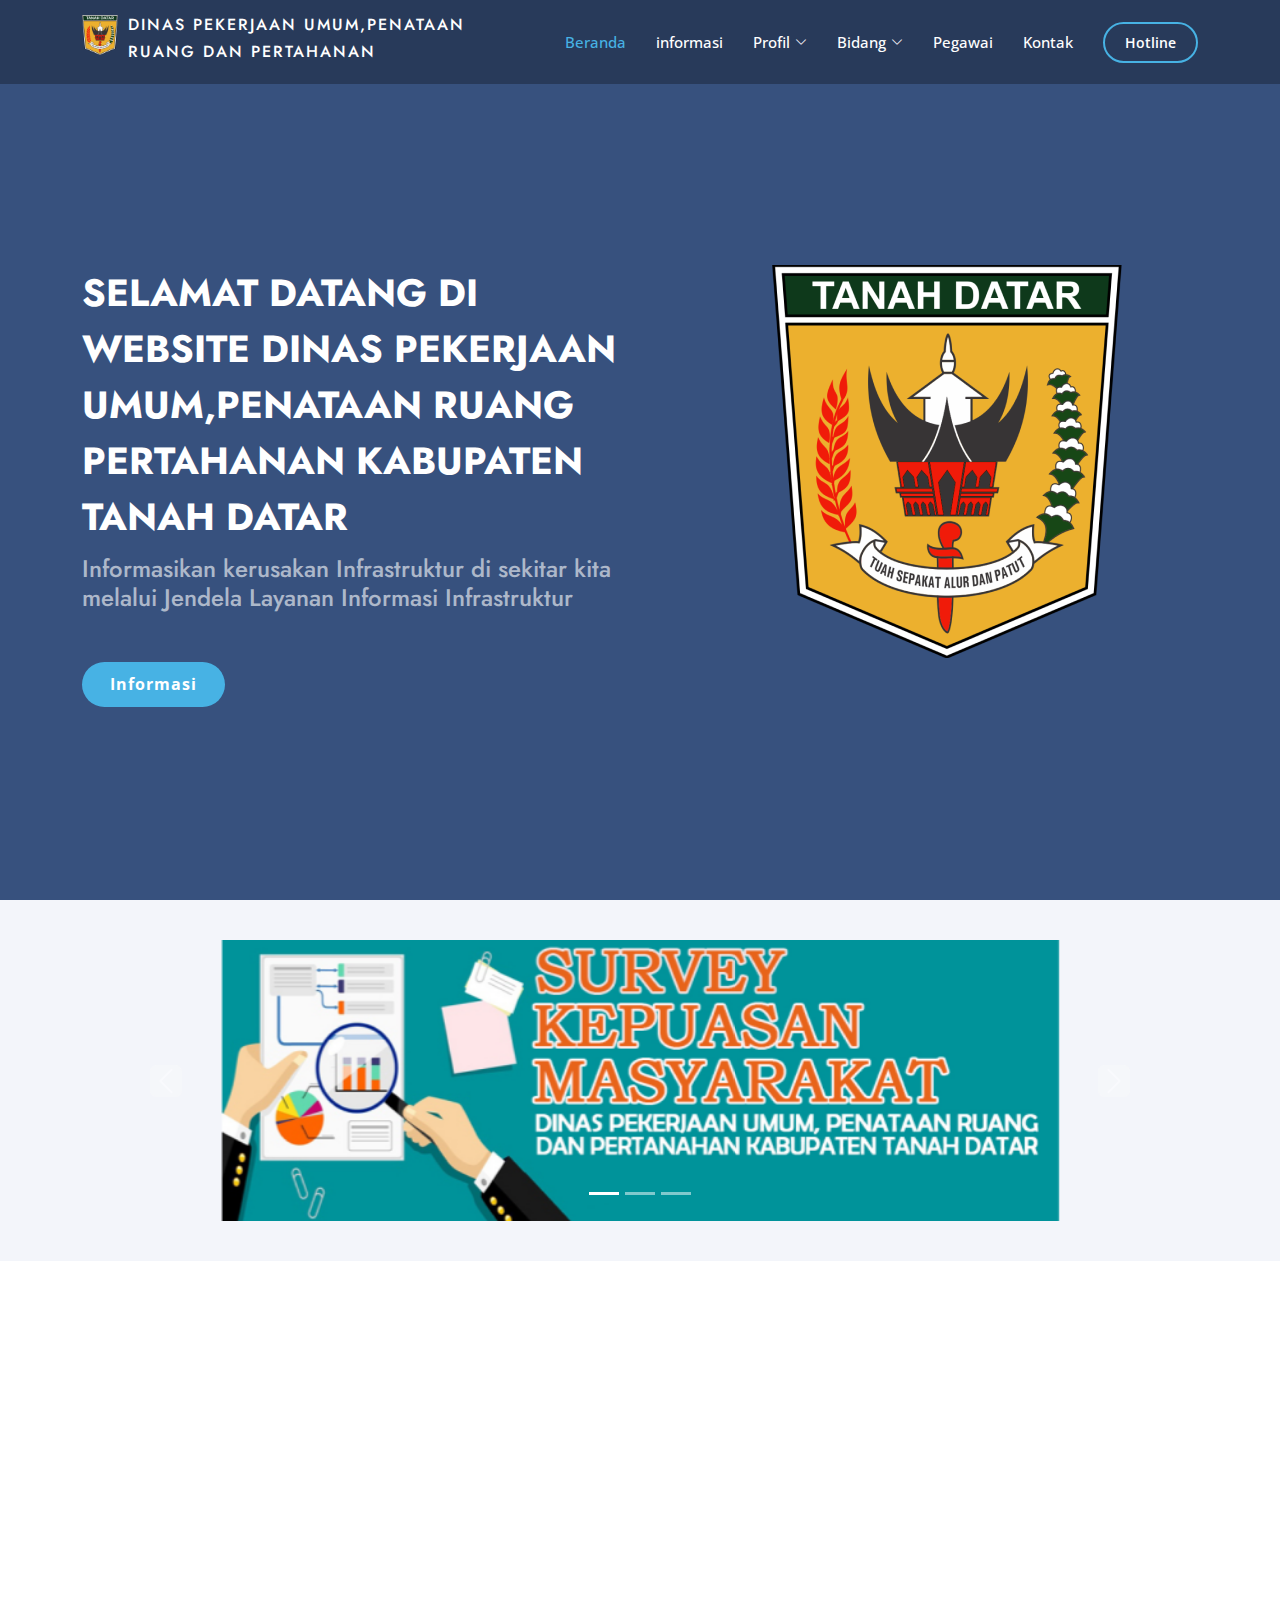
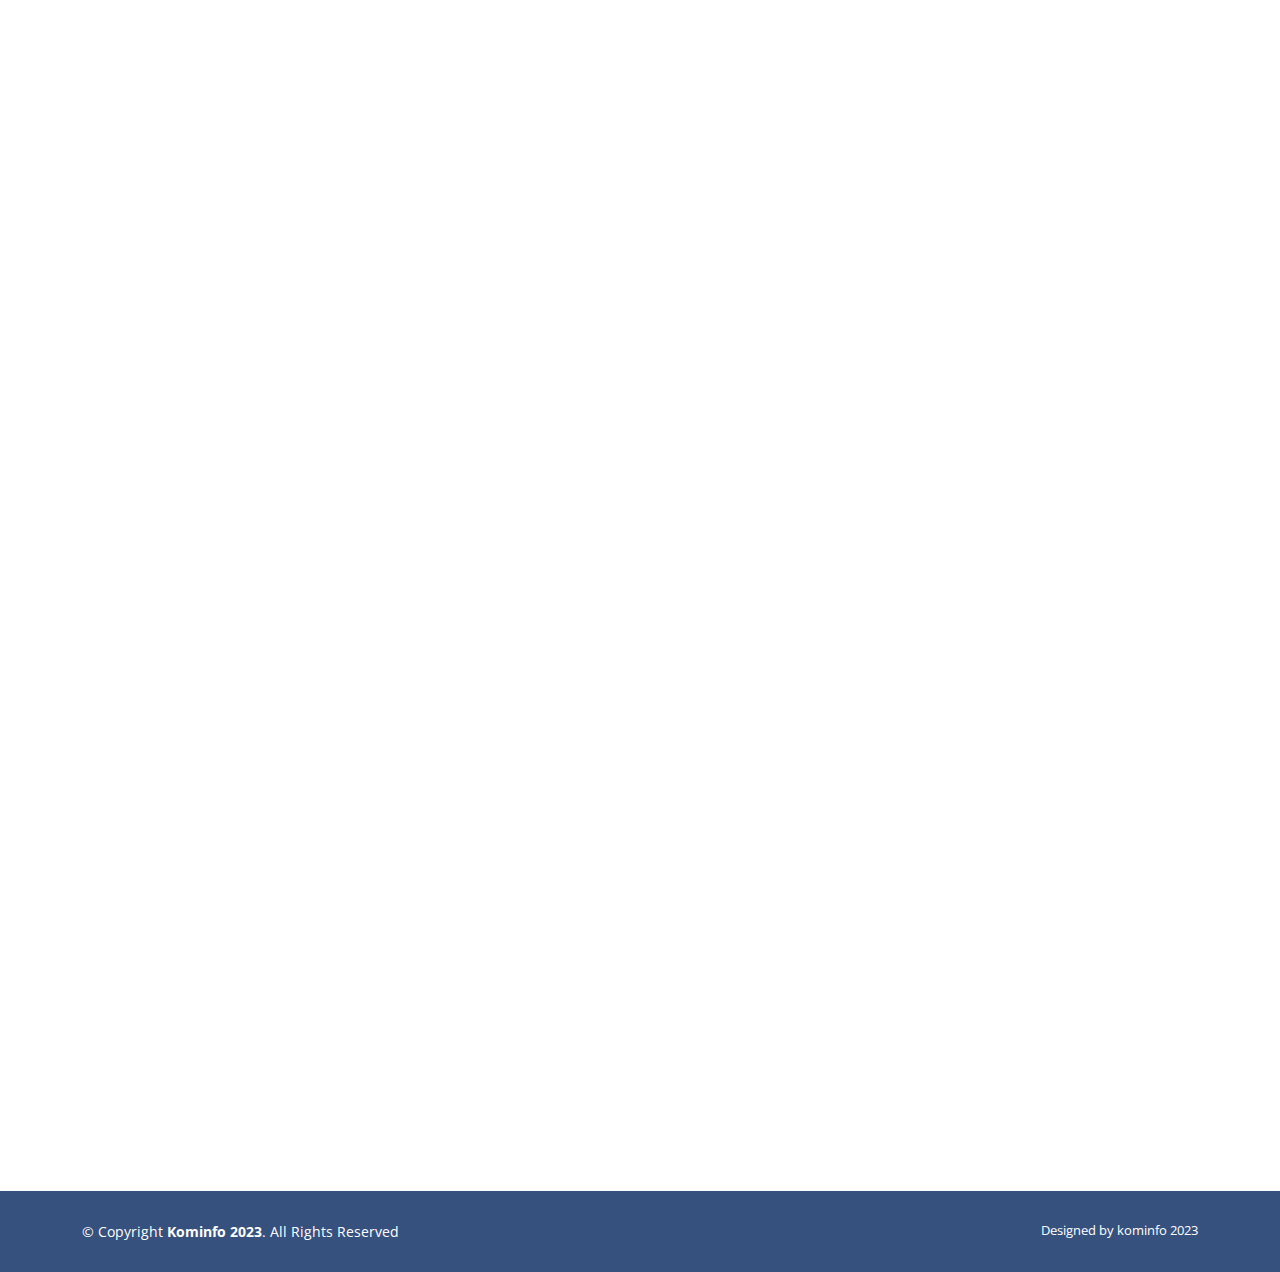
<file: index.html>
<!DOCTYPE html>
<html lang="en">

<head>
  <meta charset="utf-8">
  <meta content="width=device-width, initial-scale=1.0" name="viewport">

  <title>Home | Dinas Pekerjaan Umum, Penataan Ruang dan Pertahanan Kabupaten Tanah Datar</title>
  <meta content="" name="description">
  <meta content="" name="keywords">

  <!-- Favicons -->
  <link href="assets/img/logo.png" rel="icon">
  <link href="assets/img/logo.png" rel="apple-touch-icon">

  <!-- Google Fonts -->
  <link href="https://fonts.googleapis.com/css?family=Open+Sans:300,300i,400,400i,600,600i,700,700i|Jost:300,300i,400,400i,500,500i,600,600i,700,700i|Poppins:300,300i,400,400i,500,500i,600,600i,700,700i" rel="stylesheet">

  <!-- Vendor CSS Files -->
  <link href="assets/vendor/aos/aos.css" rel="stylesheet">
  <link href="assets/vendor/bootstrap/css/bootstrap.min.css" rel="stylesheet">
  <link href="assets/vendor/bootstrap-icons/bootstrap-icons.css" rel="stylesheet">
  <link href="assets/vendor/boxicons/css/boxicons.min.css" rel="stylesheet">
  <link href="assets/vendor/glightbox/css/glightbox.min.css" rel="stylesheet">
  <link href="assets/vendor/remixicon/remixicon.css" rel="stylesheet">
  <link href="assets/vendor/swiper/swiper-bundle.min.css" rel="stylesheet">

  <!-- Template Main CSS File -->
  <link href="assets/css/style.css" rel="stylesheet">
</head>

<body>

  <!-- ======= Header ======= -->
  <header id="header" class="fixed-top ">
    <div class="container d-flex align-items-center">
      <a href="index.html" class="logo me-auto d-flex"><img src="assets/img/logo.png" alt="logo Dinas" class="img-fluid">
        <div class="pd-l10"><h6>DINAS PEKERJAAN UMUM,PENATAAN</h6><h6>RUANG DAN PERTAHANAN</h6></div>
      </a>

      <nav id="navbar" class="navbar">
        <ul>
          <li><a class="nav-link scrollto active" href="index.html">Beranda</a></li>
          <li><a class="nav-link scrollto" href="list-berita-lokal.html">informasi</a></li>
          <li class="dropdown"><a href="#"><span>Profil</span> <i class="bi bi-chevron-down"></i></a>
            <ul>
              <li><a href="visi-misi.html"><span>Visi Misi</span></a></li>
              <li><a href="ppid.html">Dokumen Informasi(PPID)</a></li>
            </ul>
          </li>
          <li class="dropdown"><a href="#"><span>Bidang</span> <i class="bi bi-chevron-down"></i></a>
            <ul>
              <li class="dropdown"><a href="#"><span>Tata Ruang</span> <i class="bi bi-chevron-right"></i></a>
                <ul>
                  <li><a href="#">Ruang Data</a></li>
                  <li><a href="#">Informasi Pemanfaatan Ruang</a></li>
                </ul>
              </li>
              <li><a href="#">Cipta Karya</a></li>
              <li><a href="#">Pengelola Sumber Daya Air</a></li>
              <li><a href="#">Bina Marga</a></li>
              <li><a href="#">Pertahanan</a></li>
            </ul>
          </li>
          <li><a class="nav-link scrollto" href="pegawai.html">Pegawai</a></li>
          <li><a class="nav-link scrollto" href="#contact">Kontak</a></li>
          <li><a class="getstarted scrollto" href="#">Hotline</a></li>
        </ul>
        <i class="bi bi-list mobile-nav-toggle"></i>
      </nav><!-- .navbar -->


    </div>
  </header><!-- End Header -->

  <!-- ======= Hero Section ======= -->
  <section id="hero" class="d-flex align-items-center">
    <div class="container">
      <div class="row">
        <div class="col-lg-6 d-flex flex-column justify-content-center pt-4 pt-lg-0 order-2 order-lg-1" data-aos="fade-up" data-aos-delay="200">
          <h1>SELAMAT DATANG DI WEBSITE DINAS PEKERJAAN UMUM,PENATAAN RUANG PERTAHANAN KABUPATEN TANAH DATAR</h1>
          <h2>Informasikan kerusakan Infrastruktur di sekitar kita melalui Jendela Layanan Informasi Infrastruktur</h2>
          <div class="d-flex justify-content-center justify-content-lg-start">
            <a href="list-berita-lokal.html" class="btn-get-started scrollto">Informasi</a>
          </div>
        </div>
        <div class="col-lg-6 order-1 order-lg-2 pu-img " data-aos="zoom-in" data-aos-delay="200">
          <img src="assets/img/pu.png" class="img-fluid animated " alt="GAMBAR LOGO DINAS">
        </div>
      </div>
    </div>
  </section><!-- End Hero -->

  <main id="main">

    <!-- ======= slide informasi Section ======= -->
    <section id="clients" class="slide-informasi section-bg">
      <div class="container">
        <div id="carouselExampleFade" class="carousel slide carousel-fade" data-bs-ride="carousel" data-aos-delay="10">
          <div class="carousel-indicators">
            <button type="button" data-bs-target="#carouselExampleIndicators" data-bs-slide-to="0" class="active" aria-current="true" aria-label="Slide 1"></button>
            <button type="button" data-bs-target="#carouselExampleIndicators" data-bs-slide-to="1" aria-label="Slide 2"></button>
            <button type="button" data-bs-target="#carouselExampleIndicators" data-bs-slide-to="2" aria-label="Slide 3"></button>
          </div>
          <div class="carousel-inner  mx-auto">
            <div class="carousel-item active">
              <img src="assets/img/poster1.png" class="d-block w-75 mx-auto" alt="poster informasi">
            </div>
            <div class="carousel-item">
              <img src="assets/img/poster2.png" class="d-block w-75 mx-auto" alt="poster informasi">
            </div>
            <div class="carousel-item">
              <img src="assets/img/poster3.png" class="d-block w-75 mx-auto" alt="poster informasi">
            </div>
          </div>
          <button class="carousel-control-prev " type="button" data-bs-target="#carouselExampleFade" data-bs-slide="prev">
            <span class="carousel-control-prev-icon btn btn-light" aria-hidden="true"></span>
            <span class="visually-hidden">Previous</span>
          </button>
          <button class="carousel-control-next" type="button" data-bs-target="#carouselExampleFade" data-bs-slide="next">
            <span class="carousel-control-next-icon btn btn-light " aria-hidden="true"></span>
            <span class="visually-hidden">Next</span>
          </button>
        </div>
      </div>
    </section><!-- End slide informasi Section -->

    <!-- ======= berita Section ======= -->
    <section id="about" class="about">
        <div class="container" data-aos="fade-up">
          <div class=" row content">
            <div class="line col-lg-6">
              <p class="ukuran"><b>Berita Lokal</b></p>
              <ul style="list-style-type:none;" class="ps-n2">
                <li>
                  <div>
                    <h4>Judul Berita</h4>
                      <p class="bi bi-calendar"> tanggal upload</p>
                      <div class="photo-news">
                        <img src="assets/img/baco.png" alt="GAMBAR FOTO BERITA LOKAL">
                      </div>
                      <p><b>hari (tanggal)</b>- Bupati Tanah Datar Eka Putra menyampaikan ungkapan 
                        terima kasih dan apresiasi kepada masyarakat Barulak Kecamatan Tanjung Baru,
                        khususnya masyarakat yang telah</p>
                      <div class="d-flex ">
                        <div class="d-flex"> 
                          <p class="bi bi-heart col-5"> 1000</p>
                          <p class="bi bi-eye col-5"> 1000</p> 
                          <p class="bi bi-star col-5"> 1000</p>
                        </div>
                        <a href="isi-berita.html" class="btn-selengkapnya">Selengkapnya <span class="bi-arrow-right"></span></a>
                      </div>
                  </div>
                </li>
              </ul>
              <div class="other">
                <a href="list-berita-lokal.html" class="btn-other">Berita Lainnya <span class="bi-arrow-right"></span></a>
              </div>
            </div>
            <div class=" col-lg-6">
              <p class="ukuran"><b>Berita Nasional</b></p>
              <div>
                <ul style="list-style-type:none;">
                  <li>
                    <h4>Judul Berita</h4>
                      <p class="bi bi-calendar"> tanggal upload</p>
                        <div class="photo-news">
                          <img src="assets/img/baco2.jpg" alt="GAMBAR BERITA NASIONAL">
                        </div>
                        <p>
                          <b>hari (tanggal)</b>- Bupati Tanah Datar Eka Putra menyampaikan
                          ungkapan terima kasih dan apresiasi kepada masyarakat Barulak
                          Kecamatan Tanjung Baru,
                          khususnya masyarakat yang telah
                        </p>
                        <div class="d-flex ">
                          <div class="d-flex"> 
                            <p class="bi bi-heart col-5">1000</p>
                            <p class="bi bi-eye col-5">1000</p> 
                            <p class="bi bi-star col-5">1000</p>
                          </div>
                          <a href="isi-berita.html" class="btn-selengkapnya">Selengkapnya <span class="bi-arrow-right"></span></a>
                        </div>
                  </li>
                </ul>
              </div>
              <div class=" other">
                <a href="list-berita-nasional.html" class="btn-other">Berita Lainnya<span class="bi-arrow-right"></span></a>
              </div>
        </div>
        </div>
      </div>
      </section><!-- End berita Section -->

    <!-- ======= Contact Section ======= -->
    <section id="contact" class="contact">
      <div class="container" data-aos="fade-up">

        <div class="section-title">
          <h2>Informasi Lebih Lanjut</h2>
        </div>

        <div class="row">

          <div class="col-lg-5 d-flex align-items-stretch">
            <div class="info">
              <div class="address">
                <i class="bi bi-geo-alt"></i>
                <h4>Lokasi:</h4>
                <p>Kompleks Perkantoran Pemerintah Kabupaten Tanah Datar, Jl. Sultan Alam Bagagarsyah, Pagaruyung, Batusangkar - Kode Pos: 27281</p>
              </div>

              <div class="email">
                <i class="bi bi-envelope"></i>
                <h4>Email:</h4>
                <p>pu@tanahdatar.go.id</p>
              </div>

              <div class="phone">
                <i class="bi bi-phone"></i>
                <h4>Kontak:</h4>
                <p>(0752) 71814</p>
              </div>

              <iframe src="https://www.google.com/maps/embed?pb=!1m18!1m12!1m3!1d3989.681832390542!2d100.62278717500847!3d-0.4739248352778717!2m3!1f0!2f0!3f0!3m2!1i1024!2i768!4f13.1!3m3!1m2!1s0x2e2ad2d15d54cf0b%3A0x4a97de3800ec8c80!2sDinas%20Pekerjaan%20Umum%2C%20Penataan%20Ruang%20dan%20Pertanahan%20Kabupaten%20Tanah%20Datar!5e0!3m2!1sid!2sid!4v1693280457839!5m2!1sid!2sid" allowfullscreen="" loading="lazy" referrerpolicy="no-referrer-when-downgrade"frameborder="0" style="border:0; width: 100%; height: 290px;" allowfullscreen></iframe>
            </div>

          </div>

          <div class="col-lg-7 mt-5 mt-lg-0 d-flex align-items-stretch">
            <form action="forms/contact.php" method="post" role="form" class="php-email-form">
              <div class="row">
                <div class="form-group col-md-6">
                  <label for="name">Nama</label>
                  <input type="text" name="name" class="form-control" id="name" required>
                </div>
                <div class="form-group col-md-6">
                  <label for="name">Email</label>
                  <input type="email" class="form-control" name="email" id="email" required>
                </div>
              </div>
              <div class="form-group">
                <label for="name">Subjek</label>
                <input type="text" class="form-control" name="subject" id="subject" required>
              </div>
              <div class="form-group">
                <label for="name">Pesan</label>
                <textarea class="form-control" name="message" rows="10" required></textarea>
              </div>
              <div class="my-3">
                <div class="loading">Loading</div>
                <div class="error-message"></div>
                <div class="sent-message">PesaN Kamu Telah Terkirim, Terima Kasih!</div>
              </div>
              <div class="text-center"><button type="submit">Send Message</button></div>
            </form>
          </div>

        </div>

      </div>
    </section><!-- End Contact Section -->

  </main><!-- End #main -->

  <!-- ======= Footer ======= -->
  <footer id="footer">
    <div class="container footer-bottom clearfix">
      <div class="copyright">
        &copy; Copyright <strong><span>Kominfo 2023</span></strong>. All Rights Reserved
      </div>
      <div class="credits">
        Designed by kominfo 2023
      </div>
    </div>
  </footer><!-- End Footer -->

  <div id="preloader"></div>
  <a href="#" class="back-to-top d-flex align-items-center justify-content-center"><i class="bi bi-arrow-up-short"></i></a>

  <!-- Vendor JS Files -->
  <script src="assets/vendor/aos/aos.js"></script>
  <script src="assets/vendor/bootstrap/js/bootstrap.bundle.min.js"></script>
  <script src="assets/vendor/glightbox/js/glightbox.min.js"></script>
  <script src="assets/vendor/isotope-layout/isotope.pkgd.min.js"></script>
  <script src="assets/vendor/swiper/swiper-bundle.min.js"></script>
  <script src="assets/vendor/waypoints/noframework.waypoints.js"></script>
  <script src="assets/vendor/php-email-form/validate.js"></script>

  <!-- Template Main JS File -->
  <script src="assets/js/main.js"></script>

</body>

</html>
</file>
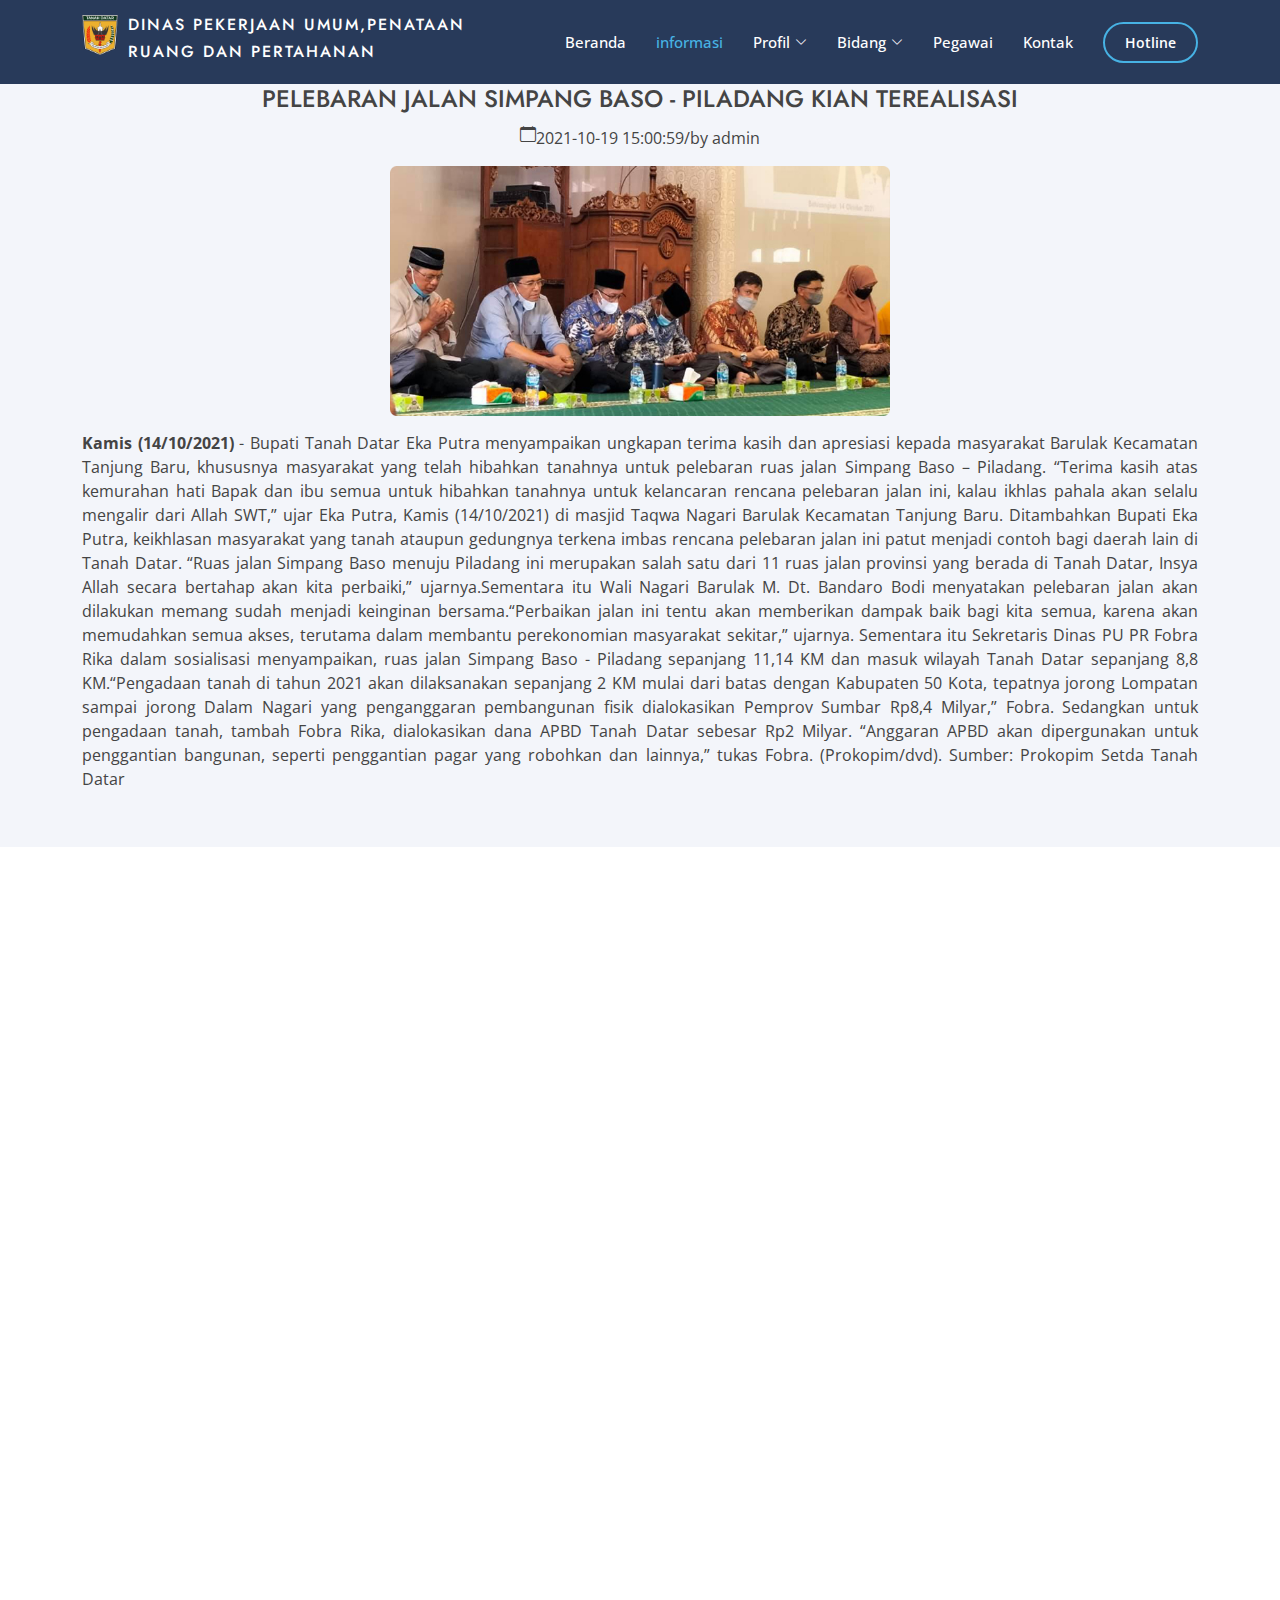
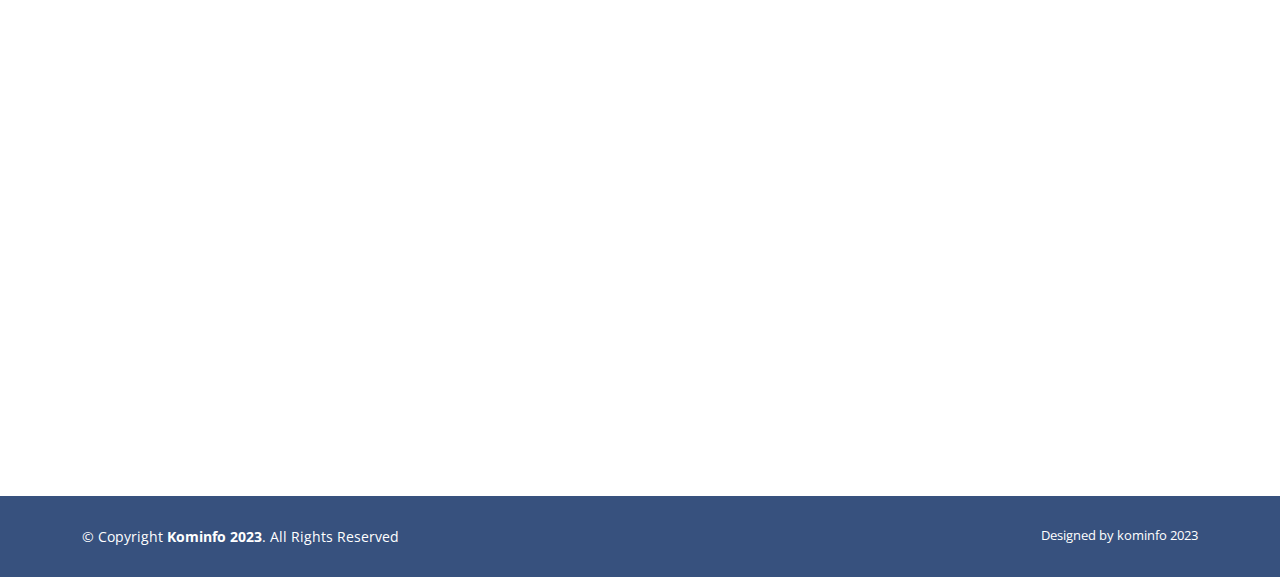
<file: isi-berita.html>
<!DOCTYPE html>
<html lang="en">

<head>
  <meta charset="utf-8">
  <meta content="width=device-width, initial-scale=1.0" name="viewport">

  <title>BERITA</title>
  <meta content="" name="description">
  <meta content="" name="keywords">

  <!-- Favicons -->
  <link href="assets/img/logo.png" rel="icon">
  <link href="assets/img/logo.png" rel="apple-touch-icon">

  <!-- Google Fonts -->
  <link href="https://fonts.googleapis.com/css?family=Open+Sans:300,300i,400,400i,600,600i,700,700i|Jost:300,300i,400,400i,500,500i,600,600i,700,700i|Poppins:300,300i,400,400i,500,500i,600,600i,700,700i" rel="stylesheet">

  <!-- Vendor CSS Files -->
  <link href="assets/vendor/aos/aos.css" rel="stylesheet">
  <link href="assets/vendor/bootstrap/css/bootstrap.min.css" rel="stylesheet">
  <link href="assets/vendor/bootstrap-icons/bootstrap-icons.css" rel="stylesheet">
  <link href="assets/vendor/boxicons/css/boxicons.min.css" rel="stylesheet">
  <link href="assets/vendor/glightbox/css/glightbox.min.css" rel="stylesheet">
  <link href="assets/vendor/remixicon/remixicon.css" rel="stylesheet">
  <link href="assets/vendor/swiper/swiper-bundle.min.css" rel="stylesheet">

  <!-- Template Main CSS File -->
  <link href="assets/css/style.css" rel="stylesheet">
</head>

<body>

  <!-- ======= Header ======= -->
  <header id="header" class="fixed-top ">
    <div class="container d-flex align-items-center">
      <a href="index.html" class="logo me-auto d-flex"><img src="assets/img/logo.png" alt="logo Dinas" class="img-fluid">
        <div class="pd-l10"><h6>DINAS PEKERJAAN UMUM,PENATAAN</h6><h6>RUANG DAN PERTAHANAN</h6></div>
      </a>

      <nav id="navbar" class="navbar">
        <ul>
          <li><a class="nav-link scrollto" href="index.html">Beranda</a></li>
          <li><a class="nav-link scrollto active" href="list-berita-lokal.html">informasi</a></li>
          <li class="dropdown "><a href="#"><span>Profil</span> <i class="bi bi-chevron-down"></i></a>
            <ul>
              <li><a href="visi-misi.html"><span>Visi Misi</span></a></li>
              <li><a href="ppid.html">Dokumen Informasi(PPID)</a></li>
            </ul>
          </li>
          <li class="dropdown"><a href="#"><span>Bidang</span> <i class="bi bi-chevron-down"></i></a>
            <ul>
              <li class="dropdown"><a href="#"><span>Tata Ruang</span> <i class="bi bi-chevron-right"></i></a>
                <ul>
                  <li><a href="#">Ruang Data</a></li>
                  <li><a href="#">Informasi Pemanfaatan Ruang</a></li>
                </ul>
              </li>
              <li><a href="#">Cipta Karya</a></li>
              <li><a href="#">Pengelola Sumber Daya Air</a></li>
              <li><a href="#">Bina Marga</a></li>
              <li><a href="#">Pertahanan</a></li>
            </ul>
          </li>
          <li><a class="nav-link scrollto" href="pegawai.html">Pegawai</a></li>
          <li><a class="nav-link scrollto" href="#contact">Kontak</a></li>
          <li><a class="getstarted scrollto" href="#">Hotline</a></li>
        </ul>
        <i class="bi bi-list mobile-nav-toggle"></i>
      </nav><!-- .navbar -->

    </div>
  </header><!-- End Header -->
  <main id="main">
    <!-- ======= News ======= -->
    <section id="news" class="news section-bg">
      <div class="container" data-aos="fade-up">

        <div class="section-title judul">
          <h4>PELEBARAN JALAN SIMPANG BASO - PILADANG KIAN TEREALISASI</h4>
        </div>
        <p class="news-tanggal bi bi-calendar"> 2021-10-19 15:00:59/by admin</p>
        <div class="news-img"><img src="assets/img/baco.png" alt="GAMBAR BERITA"></div>
        
        <div class="row content">
            <p>
              <strong>Kamis (14/10/2021) </strong>- Bupati Tanah Datar Eka Putra menyampaikan ungkapan terima kasih dan apresiasi kepada masyarakat Barulak Kecamatan Tanjung Baru, khususnya masyarakat yang telah hibahkan tanahnya untuk pelebaran ruas jalan Simpang Baso – Piladang.
              “Terima kasih atas kemurahan hati Bapak dan ibu semua untuk hibahkan tanahnya untuk kelancaran rencana pelebaran jalan ini, kalau ikhlas pahala akan selalu mengalir dari Allah SWT,” ujar Eka Putra, Kamis (14/10/2021) di masjid Taqwa Nagari Barulak Kecamatan Tanjung Baru.
              Ditambahkan Bupati Eka Putra, keikhlasan masyarakat yang tanah ataupun gedungnya terkena imbas rencana pelebaran jalan ini patut menjadi contoh bagi daerah lain di Tanah Datar.
              “Ruas jalan Simpang Baso menuju Piladang ini merupakan salah satu dari 11 ruas jalan provinsi yang berada di Tanah Datar, Insya Allah secara bertahap akan kita perbaiki,” ujarnya.Sementara itu Wali Nagari Barulak M. Dt. Bandaro Bodi menyatakan pelebaran jalan akan dilakukan memang sudah menjadi keinginan bersama.“Perbaikan jalan ini tentu akan memberikan dampak baik bagi kita semua, karena akan memudahkan semua akses, terutama dalam membantu perekonomian masyarakat sekitar,” ujarnya.
              Sementara itu Sekretaris Dinas PU PR Fobra Rika dalam sosialisasi menyampaikan, ruas jalan Simpang Baso - Piladang sepanjang 11,14 KM dan masuk wilayah Tanah Datar sepanjang 8,8 KM.“Pengadaan tanah di tahun 2021 akan dilaksanakan sepanjang 2 KM mulai dari batas dengan Kabupaten 50 Kota, tepatnya jorong Lompatan sampai jorong Dalam Nagari yang penganggaran pembangunan fisik dialokasikan Pemprov Sumbar Rp8,4 Milyar,” Fobra.
              Sedangkan untuk pengadaan tanah, tambah Fobra Rika, dialokasikan dana APBD Tanah Datar sebesar Rp2 Milyar. “Anggaran APBD akan dipergunakan untuk penggantian bangunan, seperti penggantian pagar yang robohkan dan lainnya,” tukas Fobra. (Prokopim/dvd).
              
              Sumber: Prokopim Setda Tanah Datar
            </p>
        </div>

      </div>
    </section> <!-- End News -->

    <!-- ======= berita lain-nya Section ======= -->
    <section id="portfolio" class="portfolio">
      <div class="container" data-aos="fade-up">

        <div class="section-title">
          <h2>Berita lainya</h2>
        </div>
        <div class="row portfolio-container" data-aos="fade-up" data-aos-delay="200">
          <ul style="list-style-type:none;">
            <li>
              <a href="isi-berita.html">
                <div class="col-lg-4 col-md-6 portfolio-item">
                  <div class="portfolio-img"><img src="assets/img/baco.png" class="img-fluid" alt="GAMBAR BERITA"></div>
                  <div class="portfolio-info">
                    <h4>JUDUL BERITA</h4>
                    <p class="bi bi-calendar"> tanggal upload</p>
                    <a href="isi-berita.html" class="details-link" title="More Details"><i class="bx bx-link"></i></a>
                  </div>
                </div>
                </a>
            </li>
          
            <li>
              <a href="isi-berita.html">
                <div class="col-lg-4 col-md-6 portfolio-item">
                  <div class="portfolio-img"><img src="assets/img/baco2.jpg" class="img-fluid" alt=""></div>
                  <div class="portfolio-info">
                    <h4>JUDUL BERITA</h4>
                    <p class="bi bi-calendar"> tanggal upload</p>
                    <a href="isi-berita.html" class="details-link" title="More Details"><i class="bx bx-link"></i></a>
                  </div>
                </div>
                </a>
            </li>
          
            <li>
              <a href="isi-berita.html">
                <div class="col-lg-4 col-md-6 portfolio-item">
                  <div class="portfolio-img"><img src="assets/img/baco.png" class="img-fluid" alt=""></div>
                  <div class="portfolio-info">
                    <h4>JUDUL BERITA</h4>
                    <p class="bi bi-calendar"> tanggal upload</p>
                    <a href="isi-berita.html" class="details-link" title="More Details"><i class="bx bx-link"></i></a>
                  </div>
                </div>
                </a>
            </li>
          </ul>
      </div>
      <div>
        <a href="list-berita-lokal.html" class="btn-selengkapnya cek">Selengkapnya <span class="bi-arrow-right"></span></a>
      </div>
    </div>
    </section><!-- End berita lainya Section -->

    <!-- ======= Contact Section ======= -->
    <section id="contact" class="contact">
      <div class="container" data-aos="fade-up">

        <div class="section-title">
          <h2>Informasi Lebih Lanjut</h2>
        </div>

        <div class="row">

          <div class="col-lg-5 d-flex align-items-stretch">
            <div class="info">
              <div class="address">
                <i class="bi bi-geo-alt"></i>
                <h4>Lokasi:</h4>
                <p>Kompleks Perkantoran Pemerintah Kabupaten Tanah Datar, Jl. Sultan Alam Bagagarsyah, Pagaruyung, Batusangkar - Kode Pos: 27281</p>
              </div>

              <div class="email">
                <i class="bi bi-envelope"></i>
                <h4>Email:</h4>
                <p>pu@tanahdatar.go.id</p>
              </div>

              <div class="phone">
                <i class="bi bi-phone"></i>
                <h4>Kontak:</h4>
                <p>(0752) 71814</p>
              </div>

              <iframe src="https://www.google.com/maps/embed?pb=!1m18!1m12!1m3!1d3989.681832390542!2d100.62278717500847!3d-0.4739248352778717!2m3!1f0!2f0!3f0!3m2!1i1024!2i768!4f13.1!3m3!1m2!1s0x2e2ad2d15d54cf0b%3A0x4a97de3800ec8c80!2sDinas%20Pekerjaan%20Umum%2C%20Penataan%20Ruang%20dan%20Pertanahan%20Kabupaten%20Tanah%20Datar!5e0!3m2!1sid!2sid!4v1693280457839!5m2!1sid!2sid" allowfullscreen="" loading="lazy" referrerpolicy="no-referrer-when-downgrade"frameborder="0" style="border:0; width: 100%; height: 290px;" allowfullscreen></iframe>
            </div>

          </div>

          <div class="col-lg-7 mt-5 mt-lg-0 d-flex align-items-stretch">
            <form action="forms/contact.php" method="post" role="form" class="php-email-form">
              <div class="row">
                <div class="form-group col-md-6">
                  <label for="name">Nama</label>
                  <input type="text" name="name" class="form-control" id="name" required>
                </div>
                <div class="form-group col-md-6">
                  <label for="name">Email</label>
                  <input type="email" class="form-control" name="email" id="email" required>
                </div>
              </div>
              <div class="form-group">
                <label for="name">Subjek</label>
                <input type="text" class="form-control" name="subject" id="subject" required>
              </div>
              <div class="form-group">
                <label for="name">Pesan</label>
                <textarea class="form-control" name="message" rows="10" required></textarea>
              </div>
              <div class="my-3">
                <div class="loading">Loading</div>
                <div class="error-message"></div>
                <div class="sent-message">PesaN Kamu Telah Terkirim, Terima Kasih!</div>
              </div>
              <div class="text-center"><button type="submit">Send Message</button></div>
            </form>
          </div>

        </div>

      </div>
    </section><!-- End Contact Section -->

  </main><!-- End #main -->

  <!-- ======= Footer ======= -->
  <footer id="footer">

    

    <div class="container footer-bottom clearfix">
      <div class="copyright">
        &copy; Copyright <strong><span>Kominfo 2023</span></strong>. All Rights Reserved
      </div>
      <div class="credits">
        Designed by kominfo 2023
      </div>
    </div>
  </footer><!-- End Footer -->

  <div id="preloader"></div>
  <a href="#" class="back-to-top d-flex align-items-center justify-content-center"><i class="bi bi-arrow-up-short"></i></a>

  <!-- Vendor JS Files -->
  <script src="assets/vendor/aos/aos.js"></script>
  <script src="assets/vendor/bootstrap/js/bootstrap.bundle.min.js"></script>
  <script src="assets/vendor/glightbox/js/glightbox.min.js"></script>
  <script src="assets/vendor/isotope-layout/isotope.pkgd.min.js"></script>
  <script src="assets/vendor/swiper/swiper-bundle.min.js"></script>
  <script src="assets/vendor/waypoints/noframework.waypoints.js"></script>
  <script src="assets/vendor/php-email-form/validate.js"></script>

  <!-- Template Main JS File -->
  <script src="assets/js/main.js"></script>

</body>

</html>
</file>
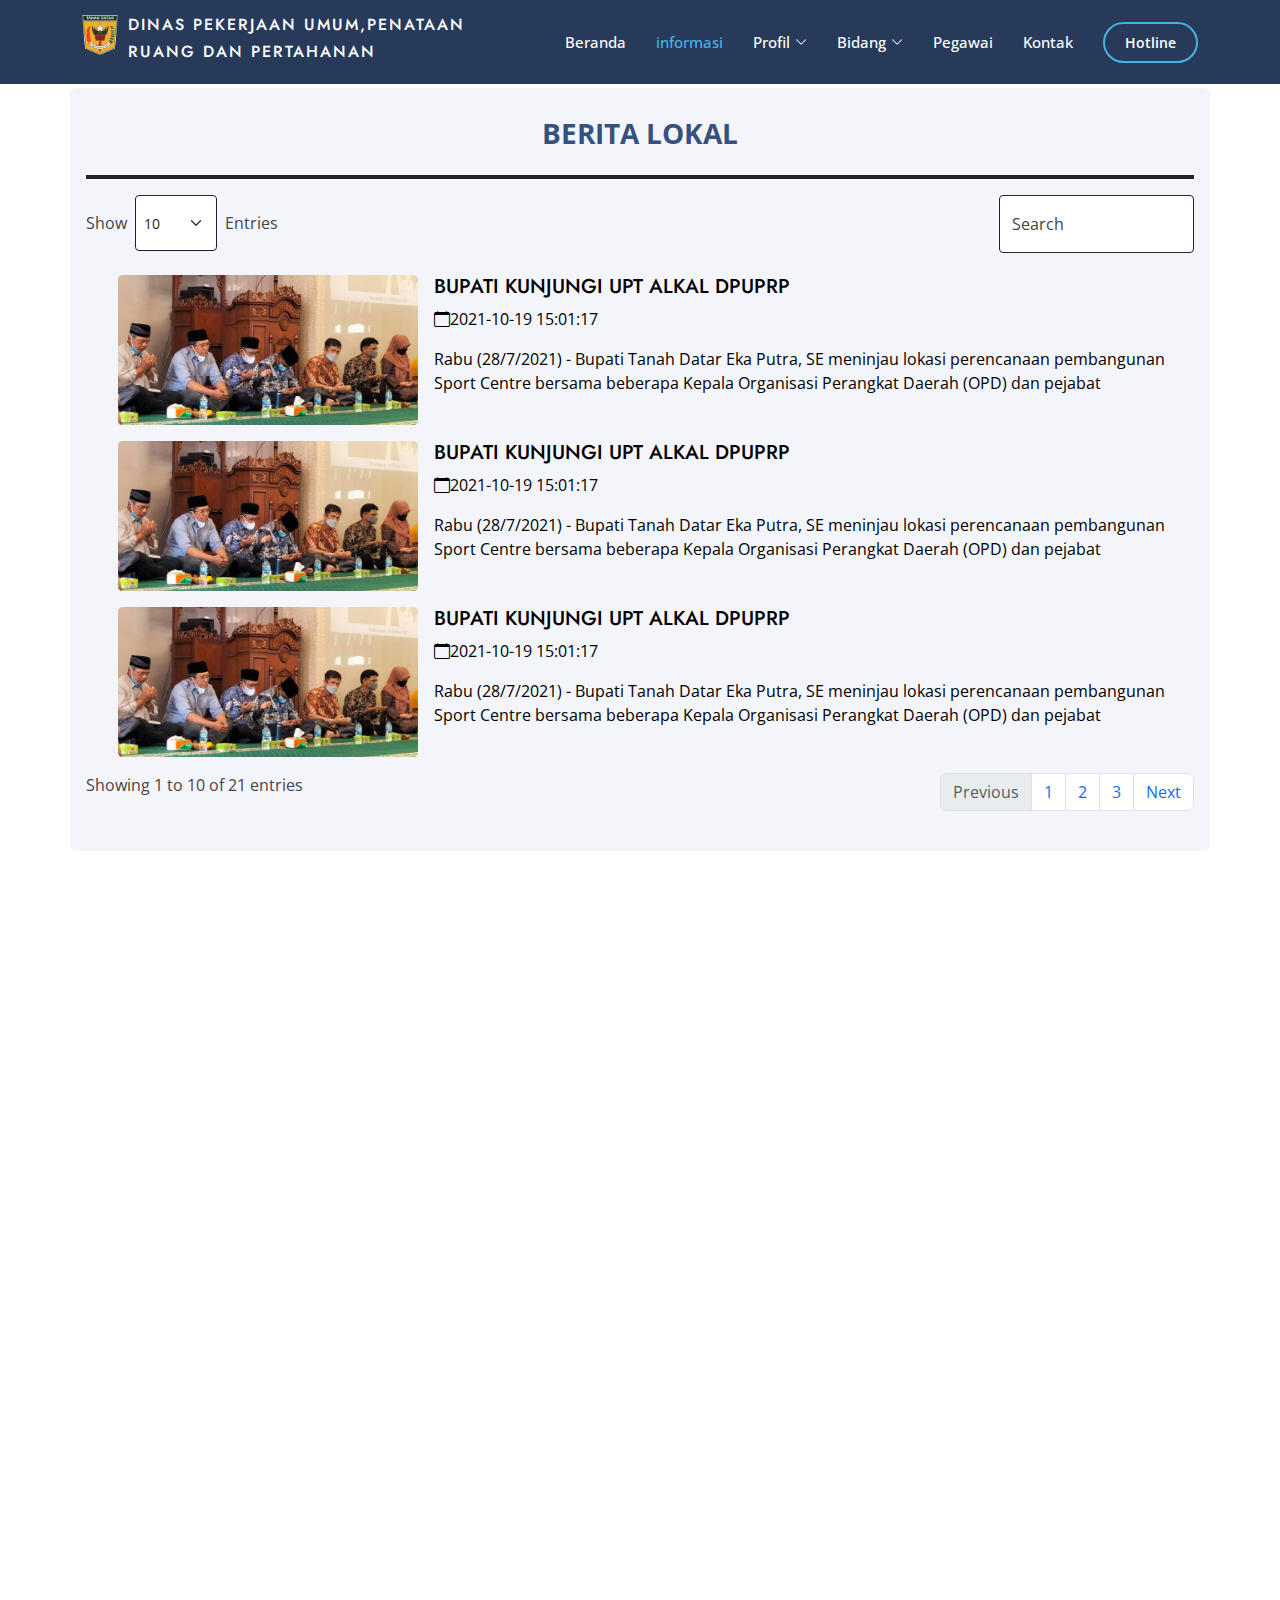
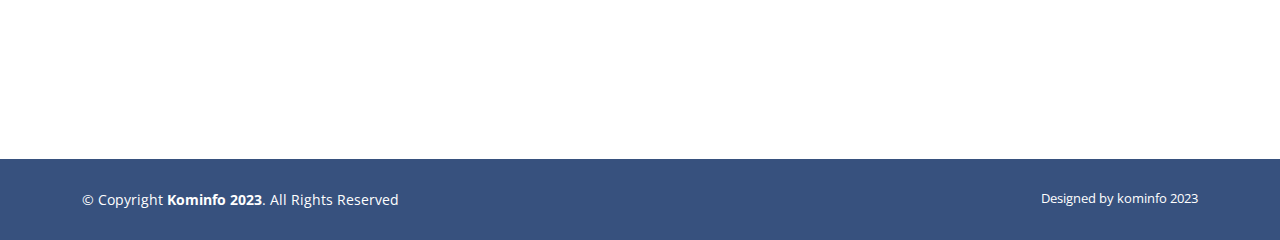
<file: list-berita-lokal.html>
<!DOCTYPE html>
<html lang="en">

<head>
  <meta charset="utf-8">
  <meta content="width=device-width, initial-scale=1.0" name="viewport">

  <title>BERITA</title>
  <meta content="" name="description">
  <meta content="" name="keywords">

  <!-- Favicons -->
  <link href="assets/img/logo.png" rel="icon">
  <link href="assets/img/logo.png" rel="apple-touch-icon">

  <!-- Google Fonts -->
  <link href="https://fonts.googleapis.com/css?family=Open+Sans:300,300i,400,400i,600,600i,700,700i|Jost:300,300i,400,400i,500,500i,600,600i,700,700i|Poppins:300,300i,400,400i,500,500i,600,600i,700,700i" rel="stylesheet">

  <!-- Vendor CSS Files -->
  <link href="assets/vendor/aos/aos.css" rel="stylesheet">
  <link href="assets/vendor/bootstrap/css/bootstrap.min.css" rel="stylesheet">
  <link href="assets/vendor/bootstrap-icons/bootstrap-icons.css" rel="stylesheet">
  <link href="assets/vendor/boxicons/css/boxicons.min.css" rel="stylesheet">
  <link href="assets/vendor/glightbox/css/glightbox.min.css" rel="stylesheet">
  <link href="assets/vendor/remixicon/remixicon.css" rel="stylesheet">
  <link href="assets/vendor/swiper/swiper-bundle.min.css" rel="stylesheet">

  <!-- Template Main CSS File -->
  <link href="assets/css/style.css" rel="stylesheet">
</head>

<body>

  <!-- ======= Header ======= -->
  <header id="header" class="fixed-top ">
    <div class="container d-flex align-items-center">
      <a href="index.html" class="logo me-auto d-flex"><img src="assets/img/logo.png" alt="" class="img-fluid">
        <div class="pd-l10"><h6>DINAS PEKERJAAN UMUM,PENATAAN</h6><h6>RUANG DAN PERTAHANAN</h6></div>
      </a>

      <nav id="navbar" class="navbar">
        <ul>
          <li><a class="nav-link scrollto" href="index.html">Beranda</a></li>
          <li><a class="nav-link scrollto active" href="list-berita-lokal.html">informasi</a></li>
          <li class="dropdown "><a href="#"><span>Profil</span> <i class="bi bi-chevron-down"></i></a>
            <ul>
              <li><a href="visi-misi.html"><span>Visi Misi</span></a></li>
              <li><a href="ppid.html">Dokumen Informasi(PPID)</a></li>
            </ul>
          </li>
          <li class="dropdown"><a href="#"><span>Bidang</span> <i class="bi bi-chevron-down"></i></a>
            <ul>
              <li class="dropdown"><a href="#"><span>Tata Ruang</span> <i class="bi bi-chevron-right"></i></a>
                <ul>
                  <li><a href="#">Ruang Data</a></li>
                  <li><a href="#">Informasi Pemanfaatan Ruang</a></li>
                </ul>
              </li>
              <li><a href="#">Cipta Karya</a></li>
              <li><a href="#">Pengelola Sumber Daya Air</a></li>
              <li><a href="#">Bina Marga</a></li>
              <li><a href="#">Pertahanan</a></li>
            </ul>
          </li>
          <li><a class="nav-link scrollto" href="pegawai.html">Pegawai</a></li>
          <li><a class="nav-link scrollto" href="#contact">Kontak</a></li>
          <li><a class="getstarted scrollto" href="#">Hotline</a></li>
        </ul>
        <i class="bi bi-list mobile-nav-toggle"></i>
      </nav><!-- .navbar -->

    </div>
  </header><!-- End Header -->
  <main id="main">
    <!-- Berita Lokal -->
    <section id="beritalokal" class="beritalokal">
      <div class="container section-bg mt-5 px-3 py-4 rounded-2 " data-aos="fade-up"> 
        <div class="section-title fw-bold fs-3">
          <P>BERITA LOKAL</P>
        </div>
        <hr class="border border-dark border-2 opacity-100">
        <div class="d-flex justify-content-between ">
          <div class="d-flex input-group-sm mb-2 ">
            <p class="mt-3 me-2">Show</p>
            <select class="form-select py-n1 border border-dark " aria-label="Default select example">
              <option selected>10</option>
              <option value="1">25</option>
              <option value="2">50</option>
              <option value="3">100</option>
            </select>
            <p class="mt-3 ms-2">Entries</p>
          </div>
          <div class="form-floating input-group-sm  ">
            <input class="form-control border border-dark" placeholder="Leave a comment here" id="floatingTextarea"></input>
            <label for="floatingTextarea">Search</label>
          </div>
        </div>

        <ul style="list-style-type:none;">
          <li>
            <a href="isi-berita.html">
              <div class="d-flex mobile my-3">
                <div class="me-3 ">
                  <img class="baco-img" src="assets/img/baco.png" alt="">
                </div>
                <div class="beberita">   
                  <h6 class="fs-5">BUPATI KUNJUNGI UPT ALKAL DPUPRP</h6>
                  <p class="bi bi-calendar">2021-10-19 15:01:17</p>
                  <p class="text-break">Rabu (28/7/2021) - Bupati Tanah Datar Eka Putra, SE meninjau lokasi perencanaan pembangunan Sport Centre
                     bersama beberapa Kepala Organisasi Perangkat Daerah (OPD) dan pejabat </p>
                </div>
              </div>
            </a>
          </li>  

          <li>
            <a href="isi-berita.html">
              <div class="d-flex mobile my-3">
                <div class="me-3 ">
                  <img class="baco-img" src="assets/img/baco.png" alt="">
                </div>
                <div class="beberita">   
                  <h6 class="fs-5">BUPATI KUNJUNGI UPT ALKAL DPUPRP</h6>
                  <p class="bi bi-calendar">2021-10-19 15:01:17</p>
                  <p class="text-break">Rabu (28/7/2021) - Bupati Tanah Datar Eka Putra, SE meninjau lokasi perencanaan pembangunan Sport Centre
                     bersama beberapa Kepala Organisasi Perangkat Daerah (OPD) dan pejabat </p>
                </div>
              </div>
            </a>
          </li>  
          
          <li>
            <a href="isi-berita.html">
              <div class="d-flex mobile my-3">
                <div class="me-3 ">
                  <img class="baco-img" src="assets/img/baco.png" alt="">
                </div>
                <div class="beberita">   
                  <h6 class="fs-5">BUPATI KUNJUNGI UPT ALKAL DPUPRP</h6>
                  <p class="bi bi-calendar">2021-10-19 15:01:17</p>
                  <p class="text-break">Rabu (28/7/2021) - Bupati Tanah Datar Eka Putra, SE meninjau lokasi perencanaan pembangunan Sport Centre
                     bersama beberapa Kepala Organisasi Perangkat Daerah (OPD) dan pejabat </p>
                </div>
              </div>
            </a>
          </li>  
        </ul>

        <div class="d-flex justify-content-between">
          <p>Showing <span>1</span> to <span>10</span> of <span>21</span> entries</p>
          <nav aria-label="...">
            <ul class="pagination">
              <li class="page-item disabled">
                <a class="page-link">Previous</a>
              </li>
              <li class="page-item"><a class="page-link" href="#">1</a></li>
              <li class="page-item" aria-current="page">
                <a class="page-link" href="#">2</a>
              </li>
              <li class="page-item"><a class="page-link" href="#">3</a></li>
              <li class="page-item">
                <a class="page-link" href="#">Next</a>
              </li>
            </ul>
          </nav>
        </div>
    </div>
  </section>  
  
      <!-- End Berita Lokal -->

    <!-- ======= Contact Section ======= -->
    <section id="contact" class="contact">
      <div class="container" data-aos="fade-up">

        <div class="section-title mt-5">
          <h2>Informasi Lebih Lanjut</h2>
        </div>

        <div class="row">

          <div class="col-lg-5 d-flex align-items-stretch">
            <div class="info">
              <div class="address">
                <i class="bi bi-geo-alt"></i>
                <h4>Lokasi:</h4>
                <p>Kompleks Perkantoran Pemerintah Kabupaten Tanah Datar, Jl. Sultan Alam Bagagarsyah, Pagaruyung, Batusangkar - Kode Pos: 27281</p>
              </div>

              <div class="email">
                <i class="bi bi-envelope"></i>
                <h4>Email:</h4>
                <p>pu@tanahdatar.go.id</p>
              </div>

              <div class="phone">
                <i class="bi bi-phone"></i>
                <h4>Kontak:</h4>
                <p>(0752) 71814</p>
              </div>

              <iframe src="https://www.google.com/maps/embed?pb=!1m18!1m12!1m3!1d3989.681832390542!2d100.62278717500847!3d-0.4739248352778717!2m3!1f0!2f0!3f0!3m2!1i1024!2i768!4f13.1!3m3!1m2!1s0x2e2ad2d15d54cf0b%3A0x4a97de3800ec8c80!2sDinas%20Pekerjaan%20Umum%2C%20Penataan%20Ruang%20dan%20Pertanahan%20Kabupaten%20Tanah%20Datar!5e0!3m2!1sid!2sid!4v1693280457839!5m2!1sid!2sid" allowfullscreen="" loading="lazy" referrerpolicy="no-referrer-when-downgrade"frameborder="0" style="border:0; width: 100%; height: 290px;" allowfullscreen></iframe>
            </div>

          </div>

          <div class="col-lg-7 mt-5 mt-lg-0 d-flex align-items-stretch">
            <form action="forms/contact.php" method="post" role="form" class="php-email-form">
              <div class="row">
                <div class="form-group col-md-6">
                  <label for="name">Nama</label>
                  <input type="text" name="name" class="form-control" id="name" required>
                </div>
                <div class="form-group col-md-6">
                  <label for="name">Email</label>
                  <input type="email" class="form-control" name="email" id="email" required>
                </div>
              </div>
              <div class="form-group">
                <label for="name">Subjek</label>
                <input type="text" class="form-control" name="subject" id="subject" required>
              </div>
              <div class="form-group">
                <label for="name">Pesan</label>
                <textarea class="form-control" name="message" rows="10" required></textarea>
              </div>
              <div class="my-3">
                <div class="loading">Loading</div>
                <div class="error-message"></div>
                <div class="sent-message">PesaN Kamu Telah Terkirim, Terima Kasih!</div>
              </div>
              <div class="text-center"><button type="submit">Send Message</button></div>
            </form>
          </div>

        </div>

      </div>
    </section><!-- End Contact Section -->

  </main><!-- End #main -->

  <!-- ======= Footer ======= -->
  <footer id="footer">
    <div class="container footer-bottom clearfix">
      <div class="copyright">
        &copy; Copyright <strong><span>Kominfo 2023</span></strong>. All Rights Reserved
      </div>
      <div class="credits">
        Designed by kominfo 2023
      </div>
    </div>
  </footer><!-- End Footer -->

  <div id="preloader"></div>
  <a href="#" class="back-to-top d-flex align-items-center justify-content-center"><i class="bi bi-arrow-up-short"></i></a>

  <!-- Vendor JS Files -->
  <script src="assets/vendor/aos/aos.js"></script>
  <script src="assets/vendor/bootstrap/js/bootstrap.bundle.min.js"></script>
  <script src="assets/vendor/glightbox/js/glightbox.min.js"></script>
  <script src="assets/vendor/isotope-layout/isotope.pkgd.min.js"></script>
  <script src="assets/vendor/swiper/swiper-bundle.min.js"></script>
  <script src="assets/vendor/waypoints/noframework.waypoints.js"></script>
  <script src="assets/vendor/php-email-form/validate.js"></script>

  <!-- Template Main JS File -->
  <script src="assets/js/main.js"></script>

</body>

</html>
</file>
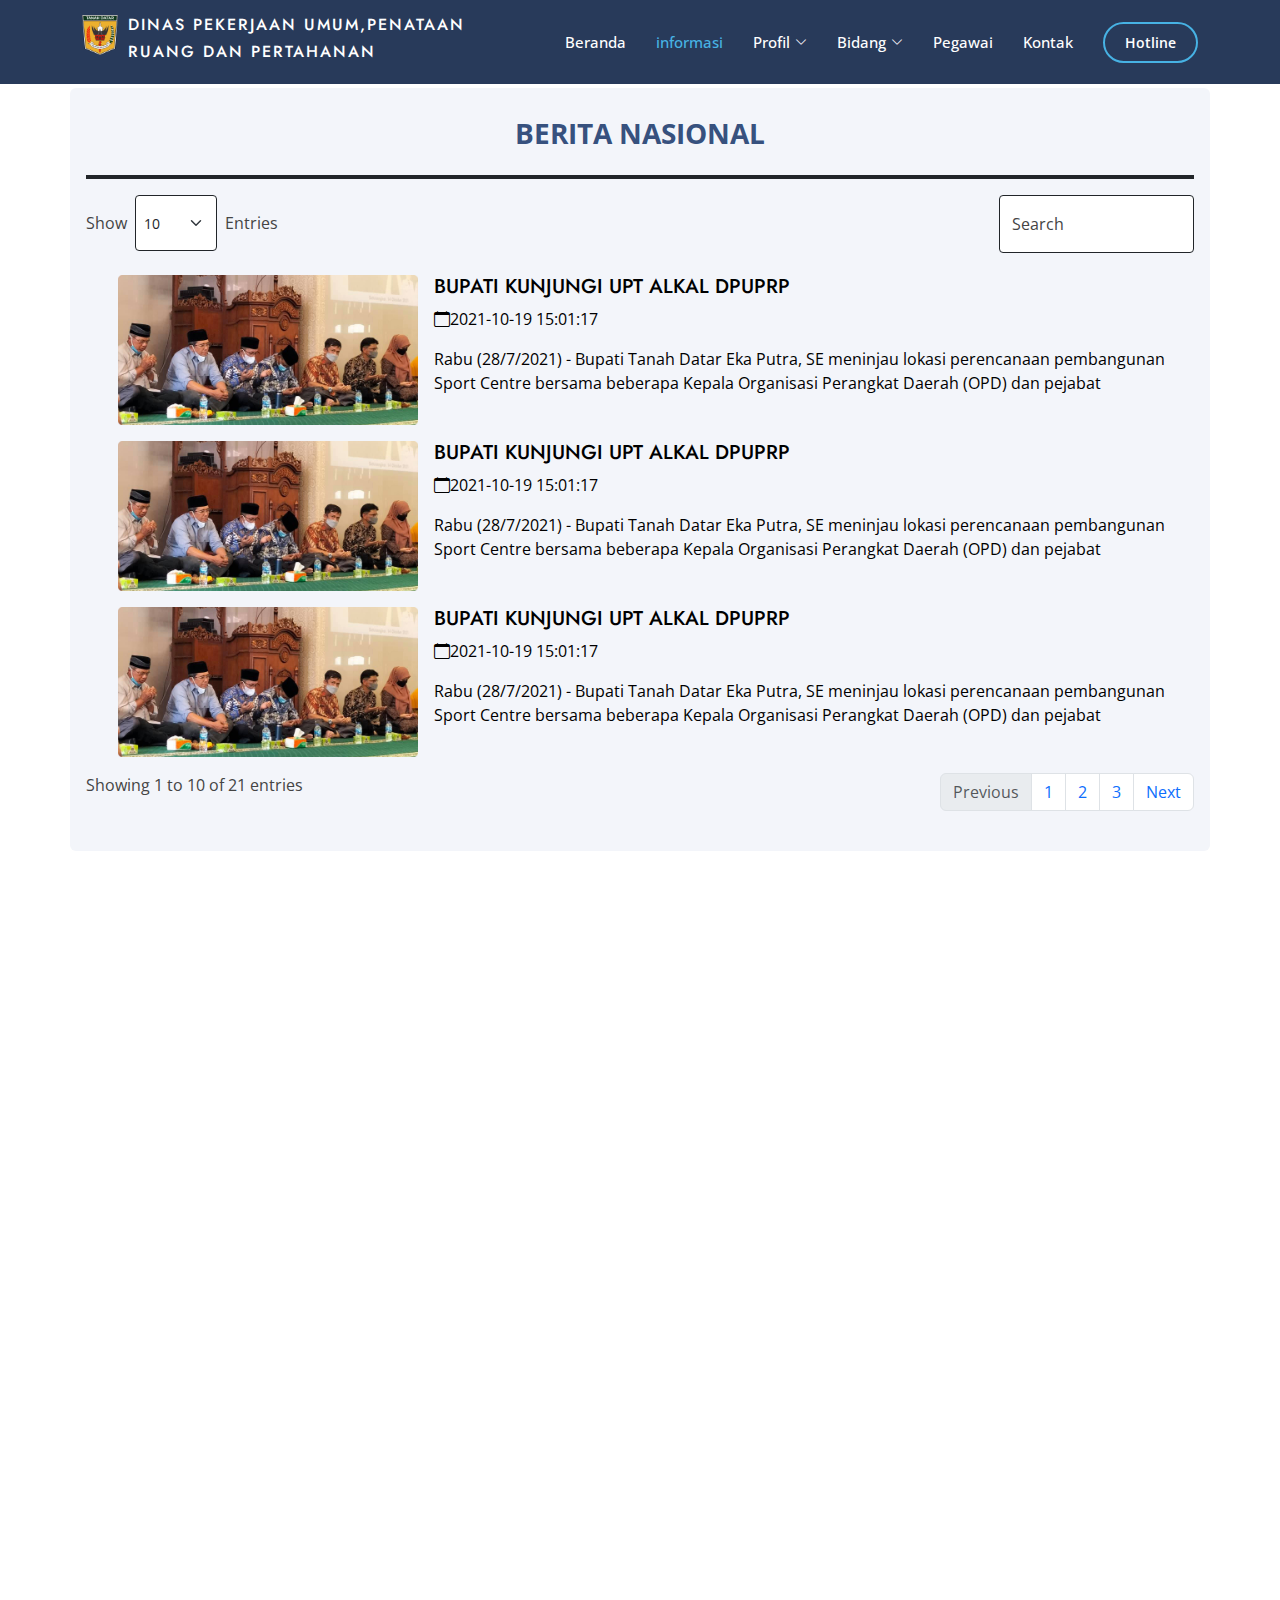
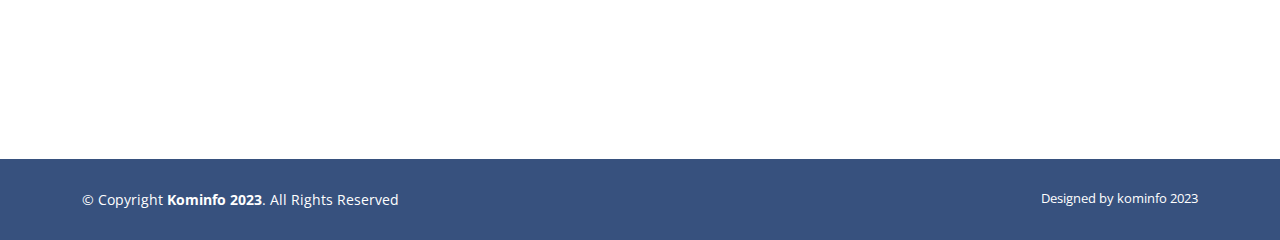
<file: list-berita-nasional.html>
<!DOCTYPE html>
<html lang="en">

<head>
  <meta charset="utf-8">
  <meta content="width=device-width, initial-scale=1.0" name="viewport">

  <title>BERITA</title>
  <meta content="" name="description">
  <meta content="" name="keywords">

  <!-- Favicons -->
  <link href="assets/img/logo.png" rel="icon">
  <link href="assets/img/logo.png" rel="apple-touch-icon">

  <!-- Google Fonts -->
  <link href="https://fonts.googleapis.com/css?family=Open+Sans:300,300i,400,400i,600,600i,700,700i|Jost:300,300i,400,400i,500,500i,600,600i,700,700i|Poppins:300,300i,400,400i,500,500i,600,600i,700,700i" rel="stylesheet">

  <!-- Vendor CSS Files -->
  <link href="assets/vendor/aos/aos.css" rel="stylesheet">
  <link href="assets/vendor/bootstrap/css/bootstrap.min.css" rel="stylesheet">
  <link href="assets/vendor/bootstrap-icons/bootstrap-icons.css" rel="stylesheet">
  <link href="assets/vendor/boxicons/css/boxicons.min.css" rel="stylesheet">
  <link href="assets/vendor/glightbox/css/glightbox.min.css" rel="stylesheet">
  <link href="assets/vendor/remixicon/remixicon.css" rel="stylesheet">
  <link href="assets/vendor/swiper/swiper-bundle.min.css" rel="stylesheet">

  <!-- Template Main CSS File -->
  <link href="assets/css/style.css" rel="stylesheet">
</head>

<body>

  <!-- ======= Header ======= -->
  <header id="header" class="fixed-top ">
    <div class="container d-flex align-items-center">
      <a href="index.html" class="logo me-auto d-flex"><img src="assets/img/logo.png" alt="" class="img-fluid">
        <div class="pd-l10"><h6>DINAS PEKERJAAN UMUM,PENATAAN</h6><h6>RUANG DAN PERTAHANAN</h6></div>
      </a>

      <nav id="navbar" class="navbar">
        <ul>
          <li><a class="nav-link scrollto" href="index.html">Beranda</a></li>
          <li><a class="nav-link scrollto active" href="list-berita-lokal.html">informasi</a></li>
          <li class="dropdown "><a href="#"><span>Profil</span> <i class="bi bi-chevron-down"></i></a>
            <ul>
              <li><a href="visi-misi.html"><span>Visi Misi</span></a></li>
              <li><a href="ppid.html">Dokumen Informasi(PPID)</a></li>
            </ul>
          </li>
          <li class="dropdown"><a href="#"><span>Bidang</span> <i class="bi bi-chevron-down"></i></a>
            <ul>
              <li class="dropdown"><a href="#"><span>Tata Ruang</span> <i class="bi bi-chevron-right"></i></a>
                <ul>
                  <li><a href="#">Ruang Data</a></li>
                  <li><a href="#">Informasi Pemanfaatan Ruang</a></li>
                </ul>
              </li>
              <li><a href="#">Cipta Karya</a></li>
              <li><a href="#">Pengelola Sumber Daya Air</a></li>
              <li><a href="#">Bina Marga</a></li>
              <li><a href="#">Pertahanan</a></li>
            </ul>
          </li>
          <li><a class="nav-link scrollto" href="pegawai.html">Pegawai</a></li>
          <li><a class="nav-link scrollto" href="#contact">Kontak</a></li>
          <li><a class="getstarted scrollto" href="#">Hotline</a></li>
        </ul>
        <i class="bi bi-list mobile-nav-toggle"></i>
      </nav><!-- .navbar -->

    </div>
  </header><!-- End Header -->
  <main id="main">
    <!-- Berita Lokal -->
    <section id="beritalokal" class="beritalokal">
      <div class="container section-bg mt-5 px-3 py-4 rounded-2 " data-aos="fade-up"> 
        <div class="section-title fw-bold fs-3">
          <P>BERITA NASIONAL</P>
        </div>
        <hr class="border border-dark border-2 opacity-100">
        <div class="d-flex justify-content-between ">
          <div class="d-flex input-group-sm mb-2 ">
            <p class="mt-3 me-2">Show</p>
            <select class="form-select py-n1 border border-dark " aria-label="Default select example">
              <option selected>10</option>
              <option value="1">25</option>
              <option value="2">50</option>
              <option value="3">100</option>
            </select>
            <p class="mt-3 ms-2">Entries</p>
          </div>
          <div class="form-floating input-group-sm  ">
            <input class="form-control border border-dark" placeholder="Leave a comment here" id="floatingTextarea"></input>
            <label for="floatingTextarea">Search</label>
          </div>
        </div>
        <ul style="list-style-type:none;">
          <li>
            <a href="isi-berita.html">
              <div class="d-flex mobile my-3">
                <div class="me-3 ">
                  <img class="baco-img" src="assets/img/baco.png" alt="">
                </div>
                <div class="beberita">   
                  <h6 class="fs-5">BUPATI KUNJUNGI UPT ALKAL DPUPRP</h6>
                  <p class="bi bi-calendar">2021-10-19 15:01:17</p>
                  <p class="text-break">Rabu (28/7/2021) - Bupati Tanah Datar Eka Putra, SE meninjau lokasi perencanaan pembangunan Sport Centre
                     bersama beberapa Kepala Organisasi Perangkat Daerah (OPD) dan pejabat </p>
                </div>
              </div>
            </a>
          </li>  

          <li>
            <a href="isi-berita.html">
              <div class="d-flex mobile my-3">
                <div class="me-3 ">
                  <img class="baco-img" src="assets/img/baco.png" alt="">
                </div>
                <div class="beberita">   
                  <h6 class="fs-5">BUPATI KUNJUNGI UPT ALKAL DPUPRP</h6>
                  <p class="bi bi-calendar">2021-10-19 15:01:17</p>
                  <p class="text-break">Rabu (28/7/2021) - Bupati Tanah Datar Eka Putra, SE meninjau lokasi perencanaan pembangunan Sport Centre
                     bersama beberapa Kepala Organisasi Perangkat Daerah (OPD) dan pejabat </p>
                </div>
              </div>
            </a>
          </li>  
          
          <li>
            <a href="isi-berita.html">
              <div class="d-flex mobile my-3">
                <div class="me-3 ">
                  <img class="baco-img" src="assets/img/baco.png" alt="">
                </div>
                <div class="beberita">   
                  <h6 class="fs-5">BUPATI KUNJUNGI UPT ALKAL DPUPRP</h6>
                  <p class="bi bi-calendar">2021-10-19 15:01:17</p>
                  <p class="text-break">Rabu (28/7/2021) - Bupati Tanah Datar Eka Putra, SE meninjau lokasi perencanaan pembangunan Sport Centre
                     bersama beberapa Kepala Organisasi Perangkat Daerah (OPD) dan pejabat </p>
                </div>
              </div>
            </a>
          </li>  
        </ul>
        
        <div class="d-flex justify-content-between">
          <p>Showing <span>1</span> to <span>10</span> of <span>21</span> entries</p>
          <nav aria-label="...">
            <ul class="pagination">
              <li class="page-item disabled">
                <a class="page-link">Previous</a>
              </li>
              <li class="page-item"><a class="page-link" href="#">1</a></li>
              <li class="page-item" aria-current="page">
                <a class="page-link" href="#">2</a>
              </li>
              <li class="page-item"><a class="page-link" href="#">3</a></li>
              <li class="page-item">
                <a class="page-link" href="#">Next</a>
              </li>
            </ul>
          </nav>
        </div>
    </div>
  </section>  
  
      <!-- End Berita Lokal -->

    <!-- ======= Contact Section ======= -->
    <section id="contact" class="contact">
      <div class="container" data-aos="fade-up">

        <div class="section-title mt-5">
          <h2>Informasi Lebih Lanjut</h2>
        </div>

        <div class="row">

          <div class="col-lg-5 d-flex align-items-stretch">
            <div class="info">
              <div class="address">
                <i class="bi bi-geo-alt"></i>
                <h4>Lokasi:</h4>
                <p>Kompleks Perkantoran Pemerintah Kabupaten Tanah Datar, Jl. Sultan Alam Bagagarsyah, Pagaruyung, Batusangkar - Kode Pos: 27281</p>
              </div>

              <div class="email">
                <i class="bi bi-envelope"></i>
                <h4>Email:</h4>
                <p>pu@tanahdatar.go.id</p>
              </div>

              <div class="phone">
                <i class="bi bi-phone"></i>
                <h4>Kontak:</h4>
                <p>(0752) 71814</p>
              </div>

              <iframe src="https://www.google.com/maps/embed?pb=!1m18!1m12!1m3!1d3989.681832390542!2d100.62278717500847!3d-0.4739248352778717!2m3!1f0!2f0!3f0!3m2!1i1024!2i768!4f13.1!3m3!1m2!1s0x2e2ad2d15d54cf0b%3A0x4a97de3800ec8c80!2sDinas%20Pekerjaan%20Umum%2C%20Penataan%20Ruang%20dan%20Pertanahan%20Kabupaten%20Tanah%20Datar!5e0!3m2!1sid!2sid!4v1693280457839!5m2!1sid!2sid" allowfullscreen="" loading="lazy" referrerpolicy="no-referrer-when-downgrade"frameborder="0" style="border:0; width: 100%; height: 290px;" allowfullscreen></iframe>
            </div>

          </div>

          <div class="col-lg-7 mt-5 mt-lg-0 d-flex align-items-stretch">
            <form action="forms/contact.php" method="post" role="form" class="php-email-form">
              <div class="row">
                <div class="form-group col-md-6">
                  <label for="name">Nama</label>
                  <input type="text" name="name" class="form-control" id="name" required>
                </div>
                <div class="form-group col-md-6">
                  <label for="name">Email</label>
                  <input type="email" class="form-control" name="email" id="email" required>
                </div>
              </div>
              <div class="form-group">
                <label for="name">Subjek</label>
                <input type="text" class="form-control" name="subject" id="subject" required>
              </div>
              <div class="form-group">
                <label for="name">Pesan</label>
                <textarea class="form-control" name="message" rows="10" required></textarea>
              </div>
              <div class="my-3">
                <div class="loading">Loading</div>
                <div class="error-message"></div>
                <div class="sent-message">PesaN Kamu Telah Terkirim, Terima Kasih!</div>
              </div>
              <div class="text-center"><button type="submit">Send Message</button></div>
            </form>
          </div>

        </div>

      </div>
    </section><!-- End Contact Section -->

  </main><!-- End #main -->

  <!-- ======= Footer ======= -->
  <footer id="footer">
    <div class="container footer-bottom clearfix">
      <div class="copyright">
        &copy; Copyright <strong><span>Kominfo 2023</span></strong>. All Rights Reserved
      </div>
      <div class="credits">
        Designed by kominfo 2023
      </div>
    </div>
  </footer><!-- End Footer -->

  <div id="preloader"></div>
  <a href="#" class="back-to-top d-flex align-items-center justify-content-center"><i class="bi bi-arrow-up-short"></i></a>

  <!-- Vendor JS Files -->
  <script src="assets/vendor/aos/aos.js"></script>
  <script src="assets/vendor/bootstrap/js/bootstrap.bundle.min.js"></script>
  <script src="assets/vendor/glightbox/js/glightbox.min.js"></script>
  <script src="assets/vendor/isotope-layout/isotope.pkgd.min.js"></script>
  <script src="assets/vendor/swiper/swiper-bundle.min.js"></script>
  <script src="assets/vendor/waypoints/noframework.waypoints.js"></script>
  <script src="assets/vendor/php-email-form/validate.js"></script>

  <!-- Template Main JS File -->
  <script src="assets/js/main.js"></script>

</body>

</html>
</file>
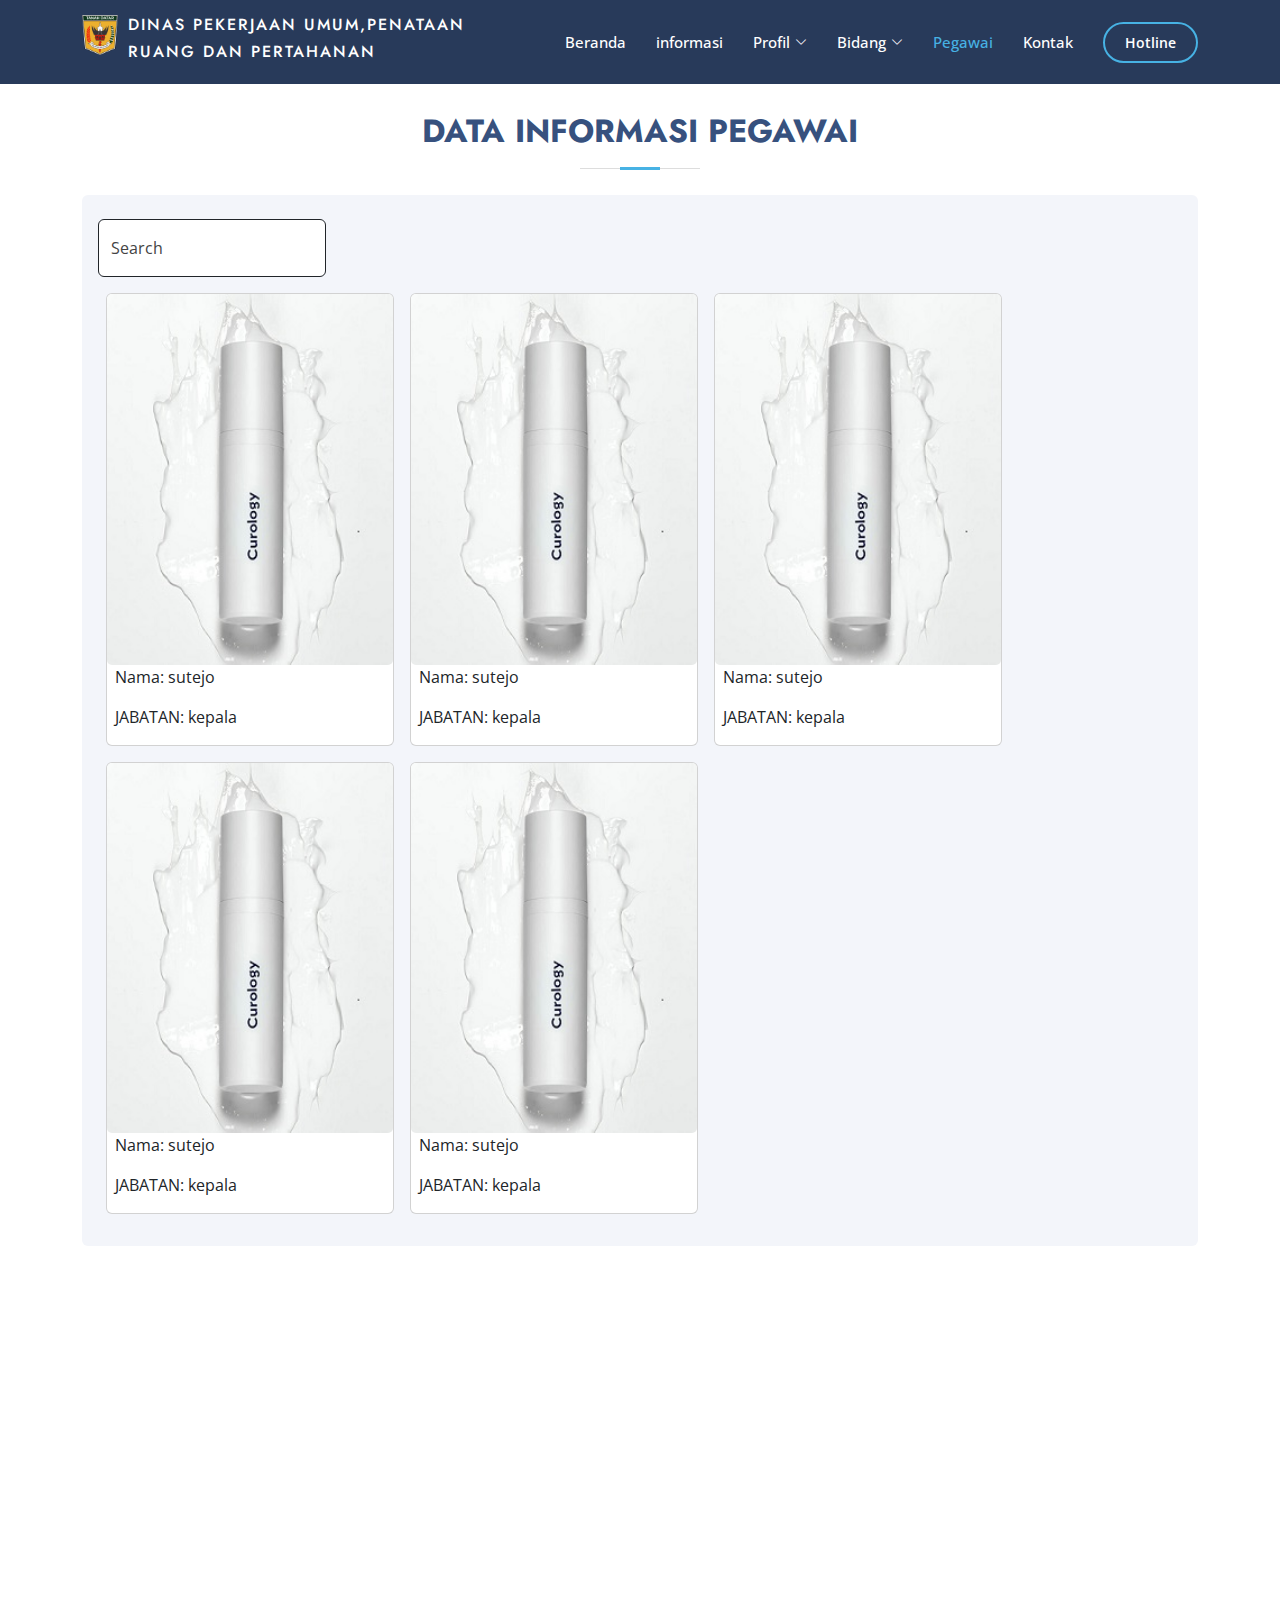
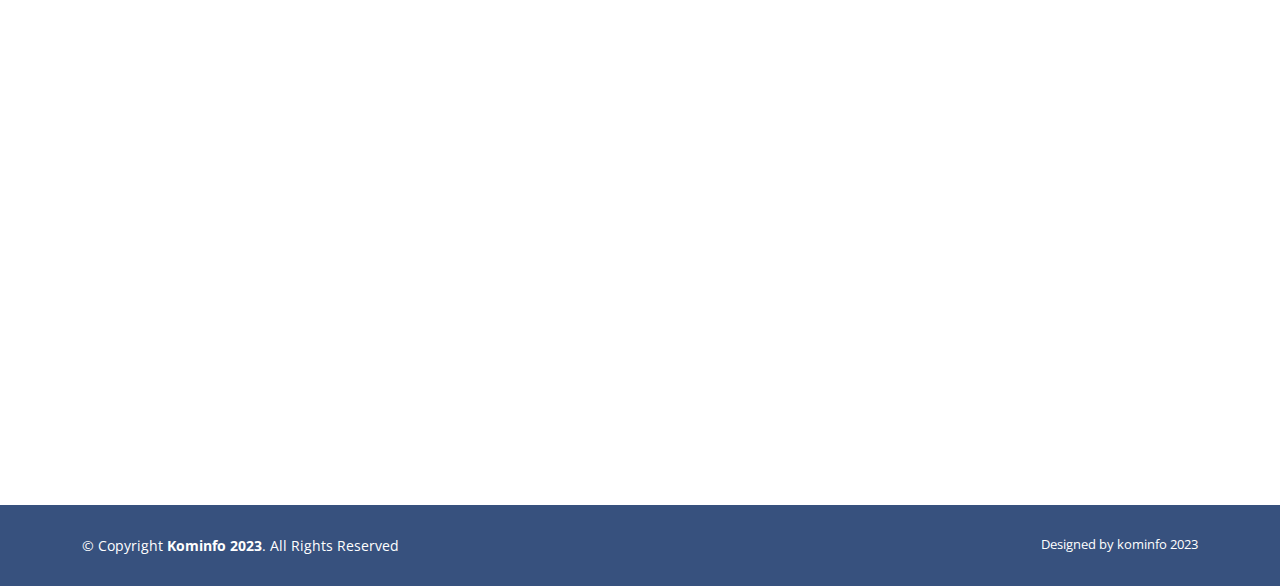
<file: pegawai.html>
<!DOCTYPE html>
<html lang="en">

<head>
  <meta charset="utf-8">
  <meta content="width=device-width, initial-scale=1.0" name="viewport">

  <title>PPID</title>
  <meta content="" name="description">
  <meta content="" name="keywords">

  <!-- Favicons -->
  <link href="assets/img/logo.png" rel="icon">
  <link href="assets/img/logo.png" rel="apple-touch-icon">

  <!-- Google Fonts -->
  <link href="https://fonts.googleapis.com/css?family=Open+Sans:300,300i,400,400i,600,600i,700,700i|Jost:300,300i,400,400i,500,500i,600,600i,700,700i|Poppins:300,300i,400,400i,500,500i,600,600i,700,700i" rel="stylesheet">

  <!-- Vendor CSS Files -->
  <link href="assets/vendor/aos/aos.css" rel="stylesheet">
  <link href="assets/vendor/bootstrap/css/bootstrap.min.css" rel="stylesheet">
  <link href="assets/vendor/bootstrap-icons/bootstrap-icons.css" rel="stylesheet">
  <link href="assets/vendor/boxicons/css/boxicons.min.css" rel="stylesheet">
  <link href="assets/vendor/glightbox/css/glightbox.min.css" rel="stylesheet">
  <link href="assets/vendor/remixicon/remixicon.css" rel="stylesheet">
  <link href="assets/vendor/swiper/swiper-bundle.min.css" rel="stylesheet">

  <!-- Template Main CSS File -->
  <link href="assets/css/style.css" rel="stylesheet">
</head>

<body>

  <!-- ======= Header ======= -->
  <header id="header" class="fixed-top ">
    <div class="container d-flex align-items-center">
      <a href="index.html" class="logo me-auto d-flex"><img src="assets/img/logo.png" alt="" class="img-fluid">
        <div class="pd-l10"><h6>DINAS PEKERJAAN UMUM,PENATAAN</h6><h6>RUANG DAN PERTAHANAN</h6></div>
      </a>

      <nav id="navbar" class="navbar">
        <ul>
          <li><a class="nav-link scrollto" href="index.html">Beranda</a></li>
          <li><a class="nav-link scrollto" href="list-berita-lokal.html">informasi</a></li>
          <li class="dropdown "><a href="#"><span>Profil</span> <i class="bi bi-chevron-down"></i></a>
            <ul>
              <li><a href="visi-misi.html"><span>Visi Misi</span></a></li>
              <li><a href="ppid.html">Dokumen Informasi(PPID)</a></li>
            </ul>
          </li>
          <li class="dropdown"><a href="#"><span>Bidang</span> <i class="bi bi-chevron-down"></i></a>
            <ul>
              <li class="dropdown"><a href="#"><span>Tata Ruang</span> <i class="bi bi-chevron-right"></i></a>
                <ul>
                  <li><a href="#">Ruang Data</a></li>
                  <li><a href="#">Informasi Pemanfaatan Ruang</a></li>
                </ul>
              </li>
              <li><a href="#">Cipta Karya</a></li>
              <li><a href="#">Pengelola Sumber Daya Air</a></li>
              <li><a href="#">Bina Marga</a></li>
              <li><a href="#">Pertahanan</a></li>
            </ul>
          </li>
          <li><a class="nav-link scrollto active" href="pegawai.html">Pegawai</a></li>
          <li><a class="nav-link scrollto" href="#contact">Kontak</a></li>
          <li><a class="getstarted scrollto" href="#">Hotline</a></li>
        </ul>
        <i class="bi bi-list mobile-nav-toggle"></i>
      </nav><!-- .navbar -->

    </div>
  </header><!-- End Header -->
  <main id="main">
    <!-- ======= table data pegawai ======= -->
    <!-- <section id="pegawai" class="pegawai mt-5 ">
      <div class="container">
        <div class="section-title mt-4">
          <h2>Data Informasi Pegawai</h2>
        </div>
        <div class="section-bg px-3 py-4 rounded-2">
          <div class="d-flex justify-content-between ">
            <div class="show d-flex input-group-sm mb-3 ">
              <p class="mt-3 me-2">Show</p>
              <select class="form-select py-n1 " aria-label="Default select example">
                <option selected>10</option>
                <option value="1">25</option>
                <option value="2">50</option>
                <option value="3">100</option>
              </select>
              <p class="mt-3 ms-2">Entries</p>
            </div>
            <div class="form-floating input-group-sm ">
              <input class="form-control search " placeholder="Leave a comment here" id="floatingTextarea"></input>
              <label for="floatingTextarea">Search</label>
            </div>
          </div>
          <div class="table-responsive">
          <table class="table table-striped table-sm">
            <thead>
              <tr class="table-dark">
                <th scope="col" class="pe-3 text-center">NO</th>
                <th scope="col" class="">NO INDUK</th>
                <th scope="col" class="pe-5 ">NAMA</th>
                <th scope="col" class="pe-5 ">GOLONGAN</th>
                <th scope="col" class="pe-5 ">JABATAN</th>
              </tr>
            </thead>
            <tbody >
              <tr class="">
                <th scope="row" class="text-center">1</th>
                <td class="fs-6">012365789</td>
                <td class="fs-6">SUTEJO</td>
                <td class="fs-6">IV A</td>
                <td class="fs-6">KEPALA</td>
              </tr>
            </tbody>
          </table>
          <div class="d-flex justify-content-between">
            <p>Showing <span>1</span> to <span>10</span> of <span>21</span> entries</p>
            <nav aria-label="...">
              <ul class="pagination">
                <li class="page-item disabled">
                  <a class="page-link">Previous</a>
                </li>
                <li class="page-item"><a class="page-link" href="#">1</a></li>
                <li class="page-item" aria-current="page">
                  <a class="page-link" href="#">2</a>
                </li>
                <li class="page-item"><a class="page-link" href="#">3</a></li>
                <li class="page-item">
                  <a class="page-link" href="#">Next</a>
                </li>
              </ul>
            </nav>
          </div>
        </div>
        </div>
      </div>
    </section>  -->
    <!-- End table data pegawai -->
    
    <!-- mobile card pegawai -->
    <section id="pegawai" class="pegawai mt-5 ">
      <div class="container">
        <div class="section-title mt-4">
          <h2>Data Informasi Pegawai</h2>
        </div>
        <div class="section-bg px-3 py-4 rounded-2">
          <div class="d-flex justify-content-between ">
            <!-- <div class="show d-flex input-group-sm mb-3 ">
              <p class="mt-3 me-2">Show</p>
              <select class="form-select py-n1 " aria-label="Default select example">
                <option selected>10</option>
                <option value="1">25</option>
                <option value="2">50</option>
                <option value="3">100</option>
              </select>
              <p class="mt-3 ms-2">Entries</p>
            </div> -->
            <div class="form-floating ">
              <input class="form-control border border-dark" placeholder="Leave a comment here" id="floatingTextarea"></input>
              <label for="floatingTextarea">Search</label>
            </div>
          </div>
          <div class="d-flex flex-wrap justify-content-start mt-2">
            <div class="card mx-2 my-2" style="width: 18rem; ">
              <img src="assets/img/portfolio/portfolio-1.jpg" class="card-img-top card-img " alt="foto belum tersedia (ukuran 2x3)">
              <div class=" d-flex ">
                <p class="card-text ps-2">Nama</p>
                <p class="card-text pe-1"> :</p>
                <p class="card-text"> sutejo</p>
              </div>
              <div class="d-flex ">
                <p class="card-text ps-2">JABATAN</p>
                <p class="card-text pe-1"> :</p>
                <p class="card-text"> kepala</p>
              </div>
            </div>
            <div class="card mx-2 my-2" style="width: 18rem; ">
              <img src="assets/img/portfolio/portfolio-1.jpg" class="card-img-top card-img " alt="foto belum tersedia (ukuran 2x3)">
              <div class=" d-flex ">
                <p class="card-text ps-2">Nama</p>
                <p class="card-text pe-1"> :</p>
                <p class="card-text"> sutejo</p>
              </div>
              <div class="d-flex ">
                <p class="card-text ps-2">JABATAN</p>
                <p class="card-text pe-1"> :</p>
                <p class="card-text"> kepala</p>
              </div>
            </div>
            <div class="card mx-2 my-2" style="width: 18rem; ">
              <img src="assets/img/portfolio/portfolio-1.jpg" class="card-img-top card-img " alt="foto belum tersedia (ukuran 2x3)">
              <div class=" d-flex ">
                <p class="card-text ps-2">Nama</p>
                <p class="card-text pe-1"> :</p>
                <p class="card-text"> sutejo</p>
              </div>
              <div class="d-flex ">
                <p class="card-text ps-2">JABATAN</p>
                <p class="card-text pe-1"> :</p>
                <p class="card-text"> kepala</p>
              </div>
            </div>
            <div class="card mx-2 my-2" style="width: 18rem; ">
              <img src="assets/img/portfolio/portfolio-1.jpg" class="card-img-top card-img " alt="foto belum tersedia (ukuran 2x3)">
              <div class=" d-flex ">
                <p class="card-text ps-2">Nama</p>
                <p class="card-text pe-1"> :</p>
                <p class="card-text"> sutejo</p>
              </div>
              <div class="d-flex ">
                <p class="card-text ps-2">JABATAN</p>
                <p class="card-text pe-1"> :</p>
                <p class="card-text"> kepala</p>
              </div>
            </div>
            <div class="card mx-2 my-2" style="width: 18rem; ">
              <img src="assets/img/portfolio/portfolio-1.jpg" class="card-img-top card-img " alt="foto belum tersedia (ukuran 2x3)">
              <div class=" d-flex ">
                <p class="card-text ps-2">Nama</p>
                <p class="card-text pe-1"> :</p>
                <p class="card-text"> sutejo</p>
              </div>
              <div class="d-flex ">
                <p class="card-text ps-2">JABATAN</p>
                <p class="card-text pe-1"> :</p>
                <p class="card-text"> kepala</p>
              </div>
            </div>
            </div>
          </div>
        </div>
      </div>
    </section> 
    
    <!-- ======= Contact Section ======= -->
    <section id="contact" class="contact">
      <div class="container" data-aos="fade-up">

        <div class="section-title">
          <h2>Informasi Lebih Lanjut</h2>
        </div>

        <div class="row">

          <div class="col-lg-5 d-flex align-items-stretch">
            <div class="info">
              <div class="address">
                <i class="bi bi-geo-alt"></i>
                <h4>Lokasi:</h4>
                <p>Kompleks Perkantoran Pemerintah Kabupaten Tanah Datar, Jl. Sultan Alam Bagagarsyah, Pagaruyung, Batusangkar - Kode Pos: 27281</p>
              </div>

              <div class="email">
                <i class="bi bi-envelope"></i>
                <h4>Email:</h4>
                <p>pu@tanahdatar.go.id</p>
              </div>

              <div class="phone">
                <i class="bi bi-phone"></i>
                <h4>Kontak:</h4>
                <p>(0752) 71814</p>
              </div>

              <iframe src="https://www.google.com/maps/embed?pb=!1m18!1m12!1m3!1d3989.681832390542!2d100.62278717500847!3d-0.4739248352778717!2m3!1f0!2f0!3f0!3m2!1i1024!2i768!4f13.1!3m3!1m2!1s0x2e2ad2d15d54cf0b%3A0x4a97de3800ec8c80!2sDinas%20Pekerjaan%20Umum%2C%20Penataan%20Ruang%20dan%20Pertanahan%20Kabupaten%20Tanah%20Datar!5e0!3m2!1sid!2sid!4v1693280457839!5m2!1sid!2sid" allowfullscreen="" loading="lazy" referrerpolicy="no-referrer-when-downgrade"frameborder="0" style="border:0; width: 100%; height: 290px;" allowfullscreen></iframe>
            </div>

          </div>

          <div class="col-lg-7 mt-5 mt-lg-0 d-flex align-items-stretch">
            <form action="forms/contact.php" method="post" role="form" class="php-email-form">
              <div class="row">
                <div class="form-group col-md-6">
                  <label for="name">Nama</label>
                  <input type="text" name="name" class="form-control" id="name" required>
                </div>
                <div class="form-group col-md-6">
                  <label for="name">Email</label>
                  <input type="email" class="form-control" name="email" id="email" required>
                </div>
              </div>
              <div class="form-group">
                <label for="name">Subjek</label>
                <input type="text" class="form-control" name="subject" id="subject" required>
              </div>
              <div class="form-group">
                <label for="name">Pesan</label>
                <textarea class="form-control" name="message" rows="10" required></textarea>
              </div>
              <div class="my-3">
                <div class="loading">Loading</div>
                <div class="error-message"></div>
                <div class="sent-message">PesaN Kamu Telah Terkirim, Terima Kasih!</div>
              </div>
              <div class="text-center"><button type="submit">Send Message</button></div>
            </form>
          </div>
        </div>
      </div>
    </section><!-- End Contact Section -->

  </main><!-- End #main -->

  <!-- ======= Footer ======= -->
  <footer id="footer">
    <div class="container footer-bottom clearfix">
      <div class="copyright">
        &copy; Copyright <strong><span>Kominfo 2023</span></strong>. All Rights Reserved
      </div>
      <div class="credits">
        Designed by kominfo 2023
      </div>
    </div>
  </footer><!-- End Footer -->

  <div id="preloader"></div>
  <a href="#" class="back-to-top d-flex align-items-center justify-content-center"><i class="bi bi-arrow-up-short"></i></a>

  <!-- Vendor JS Files -->
  <script src="assets/vendor/aos/aos.js"></script>
  <script src="assets/vendor/bootstrap/js/bootstrap.bundle.min.js"></script>
  <script src="assets/vendor/glightbox/js/glightbox.min.js"></script>
  <script src="assets/vendor/isotope-layout/isotope.pkgd.min.js"></script>
  <script src="assets/vendor/swiper/swiper-bundle.min.js"></script>
  <script src="assets/vendor/waypoints/noframework.waypoints.js"></script>
  <script src="assets/vendor/php-email-form/validate.js"></script>

  <!-- Template Main JS File -->
  <script src="assets/js/main.js"></script>

</body>

</html>
</file>
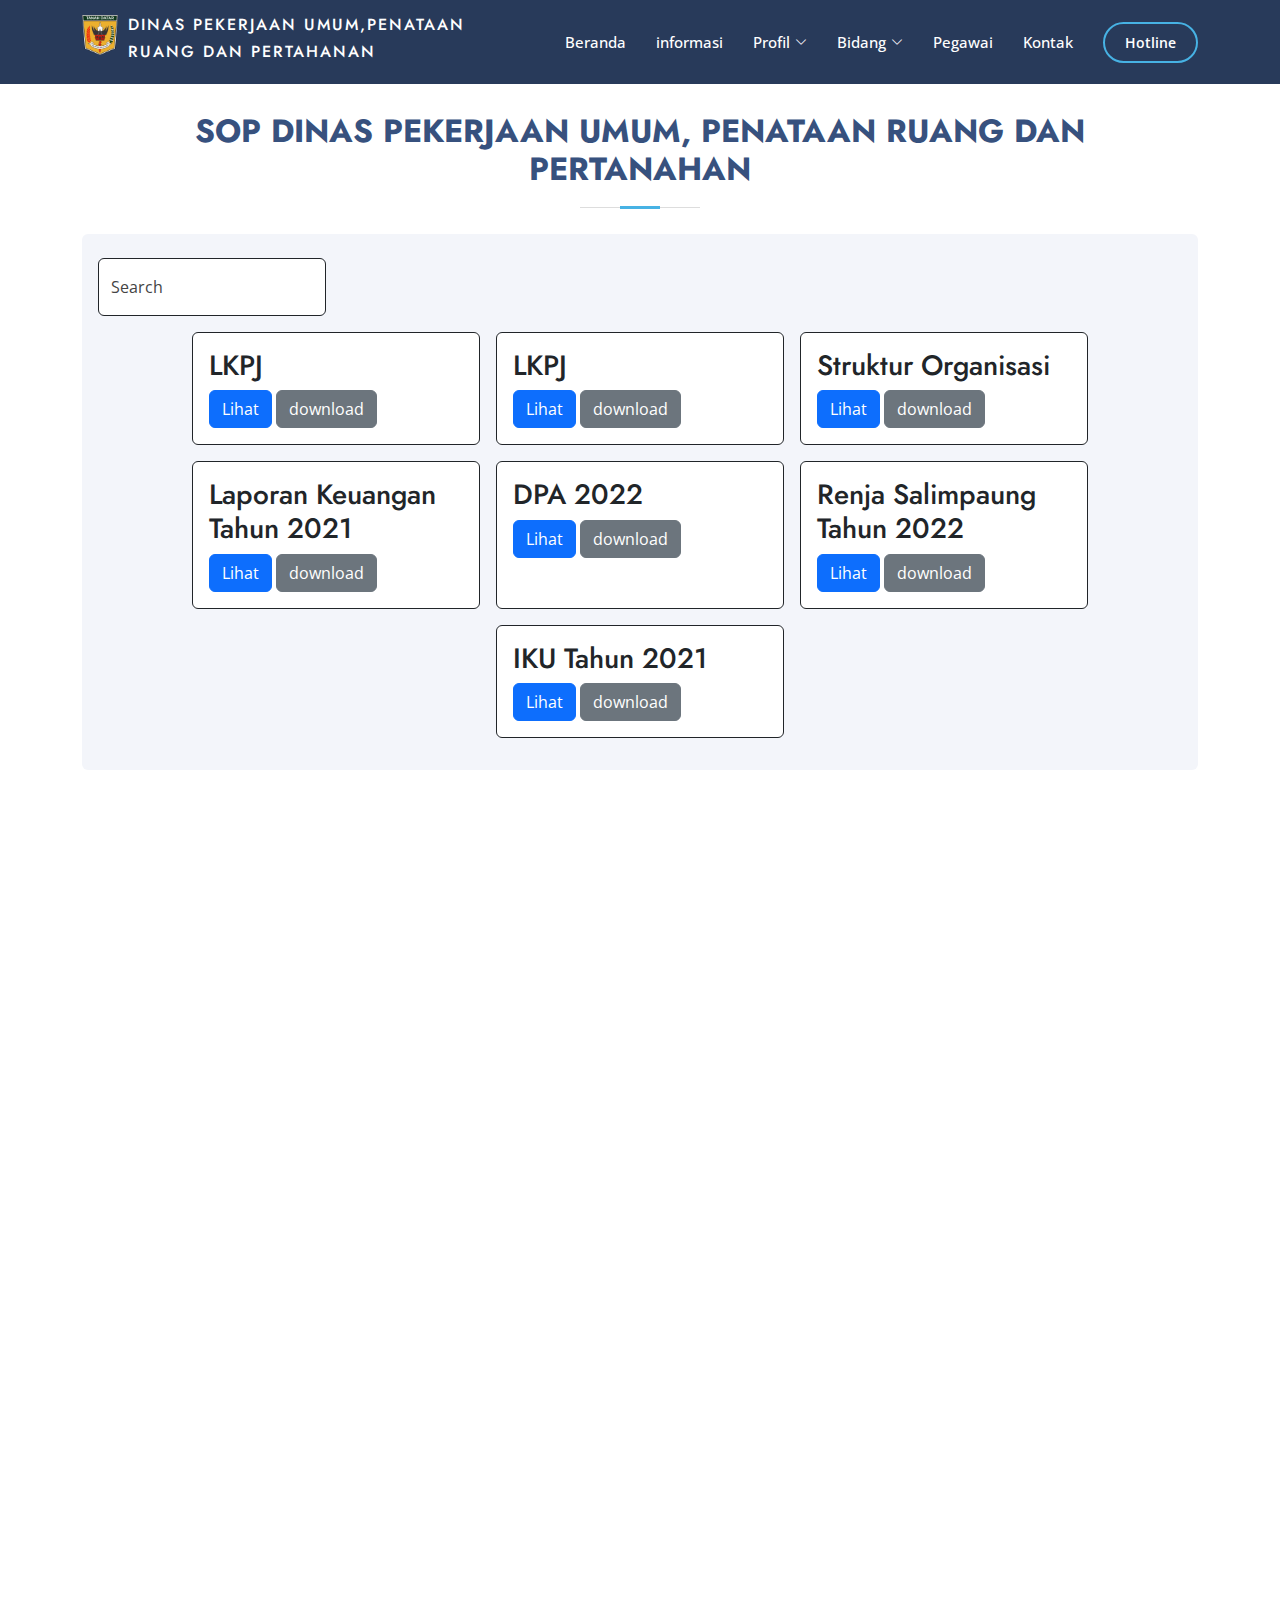
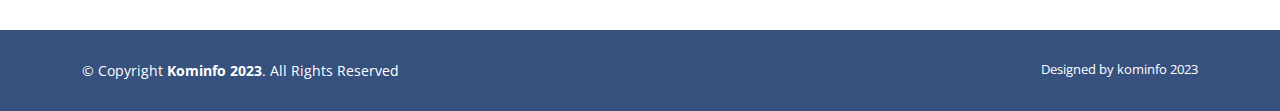
<file: ppid.html>
<!DOCTYPE html>
<html lang="en">

<head>
  <meta charset="utf-8">
  <meta content="width=device-width, initial-scale=1.0" name="viewport">

  <title>PPID</title>
  <meta content="" name="description">
  <meta content="" name="keywords">

  <!-- Favicons -->
  <link href="assets/img/logo.png" rel="icon">
  <link href="assets/img/logo.png" rel="apple-touch-icon">

  <!-- Google Fonts -->
  <link href="https://fonts.googleapis.com/css?family=Open+Sans:300,300i,400,400i,600,600i,700,700i|Jost:300,300i,400,400i,500,500i,600,600i,700,700i|Poppins:300,300i,400,400i,500,500i,600,600i,700,700i" rel="stylesheet">

  <!-- Vendor CSS Files -->
  <link href="assets/vendor/aos/aos.css" rel="stylesheet">
  <link href="assets/vendor/bootstrap/css/bootstrap.min.css" rel="stylesheet">
  <link href="assets/vendor/bootstrap-icons/bootstrap-icons.css" rel="stylesheet">
  <link href="assets/vendor/boxicons/css/boxicons.min.css" rel="stylesheet">
  <link href="assets/vendor/glightbox/css/glightbox.min.css" rel="stylesheet">
  <link href="assets/vendor/remixicon/remixicon.css" rel="stylesheet">
  <link href="assets/vendor/swiper/swiper-bundle.min.css" rel="stylesheet">

  <!-- Template Main CSS File -->
  <link href="assets/css/style.css" rel="stylesheet">
</head>

<body>

  <!-- ======= Header ======= -->
  <header id="header" class="fixed-top ">
    <div class="container d-flex align-items-center">
      <a href="index.html" class="logo me-auto d-flex"><img src="assets/img/logo.png" alt="" class="img-fluid">
        <div class="pd-l10"><h6>DINAS PEKERJAAN UMUM,PENATAAN</h6><h6>RUANG DAN PERTAHANAN</h6></div>
      </a>

      <nav id="navbar" class="navbar">
        <ul>
          <li><a class="nav-link scrollto" href="index.html">Beranda</a></li>
          <li><a class="nav-link scrollto" href="list-berita-lokal.html">informasi</a></li>
          <li class="dropdown "><a href="#"><span>Profil</span> <i class="bi bi-chevron-down"></i></a>
            <ul>
              <li><a href="visi-misi.html"><span>Visi Misi</span></a></li>
              <li><a href="ppid.html">Dokumen Informasi(PPID)</a></li>
            </ul>
          </li>
          <li class="dropdown"><a href="#"><span>Bidang</span> <i class="bi bi-chevron-down"></i></a>
            <ul>
              <li class="dropdown"><a href="#"><span>Tata Ruang</span> <i class="bi bi-chevron-right"></i></a>
                <ul>
                  <li><a href="#">Ruang Data</a></li>
                  <li><a href="#">Informasi Pemanfaatan Ruang</a></li>
                </ul>
              </li>
              <li><a href="#">Cipta Karya</a></li>
              <li><a href="#">Pengelola Sumber Daya Air</a></li>
              <li><a href="#">Bina Marga</a></li>
              <li><a href="#">Pertahanan</a></li>
            </ul>
          </li>
          <li><a class="nav-link scrollto" href="pegawai.html">Pegawai</a></li>
          <li><a class="nav-link scrollto" href="#contact">Kontak</a></li>
          <li><a class="getstarted scrollto" href="#">Hotline</a></li>
        </ul>
        <i class="bi bi-list mobile-nav-toggle"></i>
      </nav><!-- .navbar -->

    </div>
  </header><!-- End Header -->
  <main id="main">
    <!-- ======= table ppid ======= ini buat jadi card
    <section id="ppid" class="ppid mt-5 ">
      <div class="container">
        <div class="section-title mt-4">
          <h2>SOP Dinas Pekerjaan Umum, Penataan Ruang dan Pertanahan</h2>
        </div>
        <div class="section-bg px-3 py-4 rounded-2">
          <div class="d-flex justify-content-between ">
            <div class="show d-flex input-group-sm mb-3 ">
              <p class="mt-3 me-2">Show</p>
              <select class="form-select py-n1 " aria-label="Default select example">
                <option selected>10</option>
                <option value="1">25</option>
                <option value="2">50</option>
                <option value="3">100</option>
              </select>
              <p class="mt-3 ms-2">Entries</p>
            </div>
            <div class="form-floating input-group-sm ">
              <input class="form-control search " placeholder="Leave a comment here" id="floatingTextarea"></input>
              <label for="floatingTextarea">Search</label>
            </div>
          </div>
          <div class="table-responsive">
          <table class="table table-striped table-sm">
            <thead>
              <tr class="table-dark">
                <th scope="col" class="pe-3 text-center">NO</th>
                <th scope="col" class="vw-100 text-center">DOKUMEN</th>
                <th scope="col" class="pe-5 text-center">DOWNLOAD</th>
              </tr>
            </thead>
            <tbody >
              <tr class="">
                <th scope="row" class="text-center">1</th>
                <td class="fs-6">Mark</td>
                <td>
                  <div class="">
                    <a class="btn btn-secondary fw-semibold " href="#" role="button">DOWNLOAD</a>
                  </div>
                </td>
              </tr>
              <tr>
                <th scope="row">2</th>
                <td>Jacob</td>
                <td>Thornton</td>
              </tr>
              <tr>
                <th scope="row">3</th>
                <td>Larry the Bird</td>
                <td>@twitter</td>
              </tr>
            </tbody>
          </table>
          <div class="d-flex justify-content-between">
            <p>Showing <span>1</span> to <span>10</span> of <span>21</span> entries</p>
            <nav aria-label="...">
              <ul class="pagination">
                <li class="page-item disabled">
                  <a class="page-link">Previous</a>
                </li>
                <li class="page-item"><a class="page-link" href="#">1</a></li>
                <li class="page-item" aria-current="page">
                  <a class="page-link" href="#">2</a>
                </li>
                <li class="page-item"><a class="page-link" href="#">3</a></li>
                <li class="page-item">
                  <a class="page-link" href="#">Next</a>
                </li>
              </ul>
            </nav>
          </div>
        </div>
        </div>
      </div>
    </section>  -->
    <!-- End table ppid -->

    <!-- ======= mobile card ppid =======-->
    <section id="ppid" class="ppid mt-5 ">
      <div class="container">
        <div class="section-title mt-4">
          <h2>SOP Dinas Pekerjaan Umum, Penataan Ruang dan Pertanahan</h2>
        </div>
        <div class="section-bg px-3 py-4 rounded-2">
          <div class="d-flex justify-content-between ">
            <!-- <div class="show d-flex input-group-sm mb-3 ">
              <p class="mt-3 me-2">Show</p>
              <select class="form-select py-n1 " aria-label="Default select example">
                <option selected>10</option>
                <option value="1">25</option>
                <option value="2">50</option>
                <option value="3">100</option>
              </select>
              <p class="mt-3 ms-2">Entries</p>
            </div> -->
            <div class="form-floating">
              <input class="form-control search border border-dark" placeholder="Leave a comment here" id="floatingTextarea"></input>
              <label for="floatingTextarea">Search</label>
            </div>
          </div>
          <div class="d-flex flex-wrap justify-content-center mt-2">
            <div class="card mx-2 my-2 border border-dark" style="width: 18rem;">
              <div class="card-body">
                <h3 class="card-title">LKPJ</h3>
                <a href="#" class=" btn btn-primary">Lihat</a>
                <a href="#" class=" btn btn-secondary">download</a>
              </div>
            </div>
            <div class="card mx-2 my-2 border border-dark" style="width: 18rem;">
              <div class="card-body">
                <h3 class="card-title">LKPJ</h3>
                <a href="#" class=" btn btn-primary">Lihat</a>
                <a href="#" class=" btn btn-secondary">download</a>
              </div>
            </div>
            <div class="card mx-2 my-2 border border-dark" style="width: 18rem;">
              <div class="card-body">
                <h3 class="card-title">Struktur Organisasi</h3>
                <a href="#" class=" btn btn-primary">Lihat</a>
                <a href="#" class=" btn btn-secondary">download</a>
              </div>
            </div>
            <div class="card mx-2 my-2 border border-dark" style="width: 18rem;">
              <div class="card-body">
                <h3 class="card-title">Laporan Keuangan Tahun 2021</h3>
                <a href="#" class=" btn btn-primary">Lihat</a>
                <a href="#" class=" btn btn-secondary">download</a>
              </div>
            </div>
            <div class="card mx-2 my-2 border border-dark" style="width: 18rem;">
              <div class="card-body">
                <h3 class="card-title">DPA 2022</h3>
                <a href="#" class=" btn btn-primary">Lihat</a>
                <a href="#" class=" btn btn-secondary">download</a>
              </div>
            </div>
            <div class="card mx-2 my-2 border border-dark" style="width: 18rem;">
              <div class="card-body">
                <h3 class="card-title">Renja Salimpaung Tahun 2022</h3>
                <a href="#" class=" btn btn-primary">Lihat</a>
                <a href="#" class=" btn btn-secondary">download</a>
              </div>
            </div>
            <div class="card mx-2 my-2 border border-dark" style="width: 18rem;">
              <div class="card-body">
                <h3 class="card-title">IKU Tahun 2021</h3>
                <a href="#" class=" btn btn-primary">Lihat</a>
                <a href="#" class=" btn btn-secondary">download</a>
              </div>
            </div>
          </div>
        </div>
      </div>
    </section> 
    <!-- End mobile card ppid -->

    <!-- ======= Contact Section ======= -->
    <section id="contact" class="contact">
      <div class="container" data-aos="fade-up">

        <div class="section-title">
          <h2>Informasi Lebih Lanjut</h2>
        </div>

        <div class="row">

          <div class="col-lg-5 d-flex align-items-stretch">
            <div class="info">
              <div class="address">
                <i class="bi bi-geo-alt"></i>
                <h4>Lokasi:</h4>
                <p>Kompleks Perkantoran Pemerintah Kabupaten Tanah Datar, Jl. Sultan Alam Bagagarsyah, Pagaruyung, Batusangkar - Kode Pos: 27281</p>
              </div>

              <div class="email">
                <i class="bi bi-envelope"></i>
                <h4>Email:</h4>
                <p>pu@tanahdatar.go.id</p>
              </div>

              <div class="phone">
                <i class="bi bi-phone"></i>
                <h4>Kontak:</h4>
                <p>(0752) 71814</p>
              </div>

              <iframe src="https://www.google.com/maps/embed?pb=!1m18!1m12!1m3!1d3989.681832390542!2d100.62278717500847!3d-0.4739248352778717!2m3!1f0!2f0!3f0!3m2!1i1024!2i768!4f13.1!3m3!1m2!1s0x2e2ad2d15d54cf0b%3A0x4a97de3800ec8c80!2sDinas%20Pekerjaan%20Umum%2C%20Penataan%20Ruang%20dan%20Pertanahan%20Kabupaten%20Tanah%20Datar!5e0!3m2!1sid!2sid!4v1693280457839!5m2!1sid!2sid" allowfullscreen="" loading="lazy" referrerpolicy="no-referrer-when-downgrade"frameborder="0" style="border:0; width: 100%; height: 290px;" allowfullscreen></iframe>
            </div>

          </div>

          <div class="col-lg-7 mt-5 mt-lg-0 d-flex align-items-stretch">
            <form action="forms/contact.php" method="post" role="form" class="php-email-form">
              <div class="row">
                <div class="form-group col-md-6">
                  <label for="name">Nama</label>
                  <input type="text" name="name" class="form-control" id="name" required>
                </div>
                <div class="form-group col-md-6">
                  <label for="name">Email</label>
                  <input type="email" class="form-control" name="email" id="email" required>
                </div>
              </div>
              <div class="form-group">
                <label for="name">Subjek</label>
                <input type="text" class="form-control" name="subject" id="subject" required>
              </div>
              <div class="form-group">
                <label for="name">Pesan</label>
                <textarea class="form-control" name="message" rows="10" required></textarea>
              </div>
              <div class="my-3">
                <div class="loading">Loading</div>
                <div class="error-message"></div>
                <div class="sent-message">PesaN Kamu Telah Terkirim, Terima Kasih!</div>
              </div>
              <div class="text-center"><button type="submit">Send Message</button></div>
            </form>
          </div>
        </div>

      </div>
    </section><!-- End Contact Section -->

  </main><!-- End #main -->

  <!-- ======= Footer ======= -->
  <footer id="footer">
    <div class="container footer-bottom clearfix">
      <div class="copyright">
        &copy; Copyright <strong><span>Kominfo 2023</span></strong>. All Rights Reserved
      </div>
      <div class="credits">
        Designed by kominfo 2023
      </div>
    </div>
  </footer><!-- End Footer -->

  <div id="preloader"></div>
  <a href="#" class="back-to-top d-flex align-items-center justify-content-center"><i class="bi bi-arrow-up-short"></i></a>

  <!-- Vendor JS Files -->
  <script src="assets/vendor/aos/aos.js"></script>
  <script src="assets/vendor/bootstrap/js/bootstrap.bundle.min.js"></script>
  <script src="assets/vendor/glightbox/js/glightbox.min.js"></script>
  <script src="assets/vendor/isotope-layout/isotope.pkgd.min.js"></script>
  <script src="assets/vendor/swiper/swiper-bundle.min.js"></script>
  <script src="assets/vendor/waypoints/noframework.waypoints.js"></script>
  <script src="assets/vendor/php-email-form/validate.js"></script>

  <!-- Template Main JS File -->
  <script src="assets/js/main.js"></script>

</body>

</html>
</file>
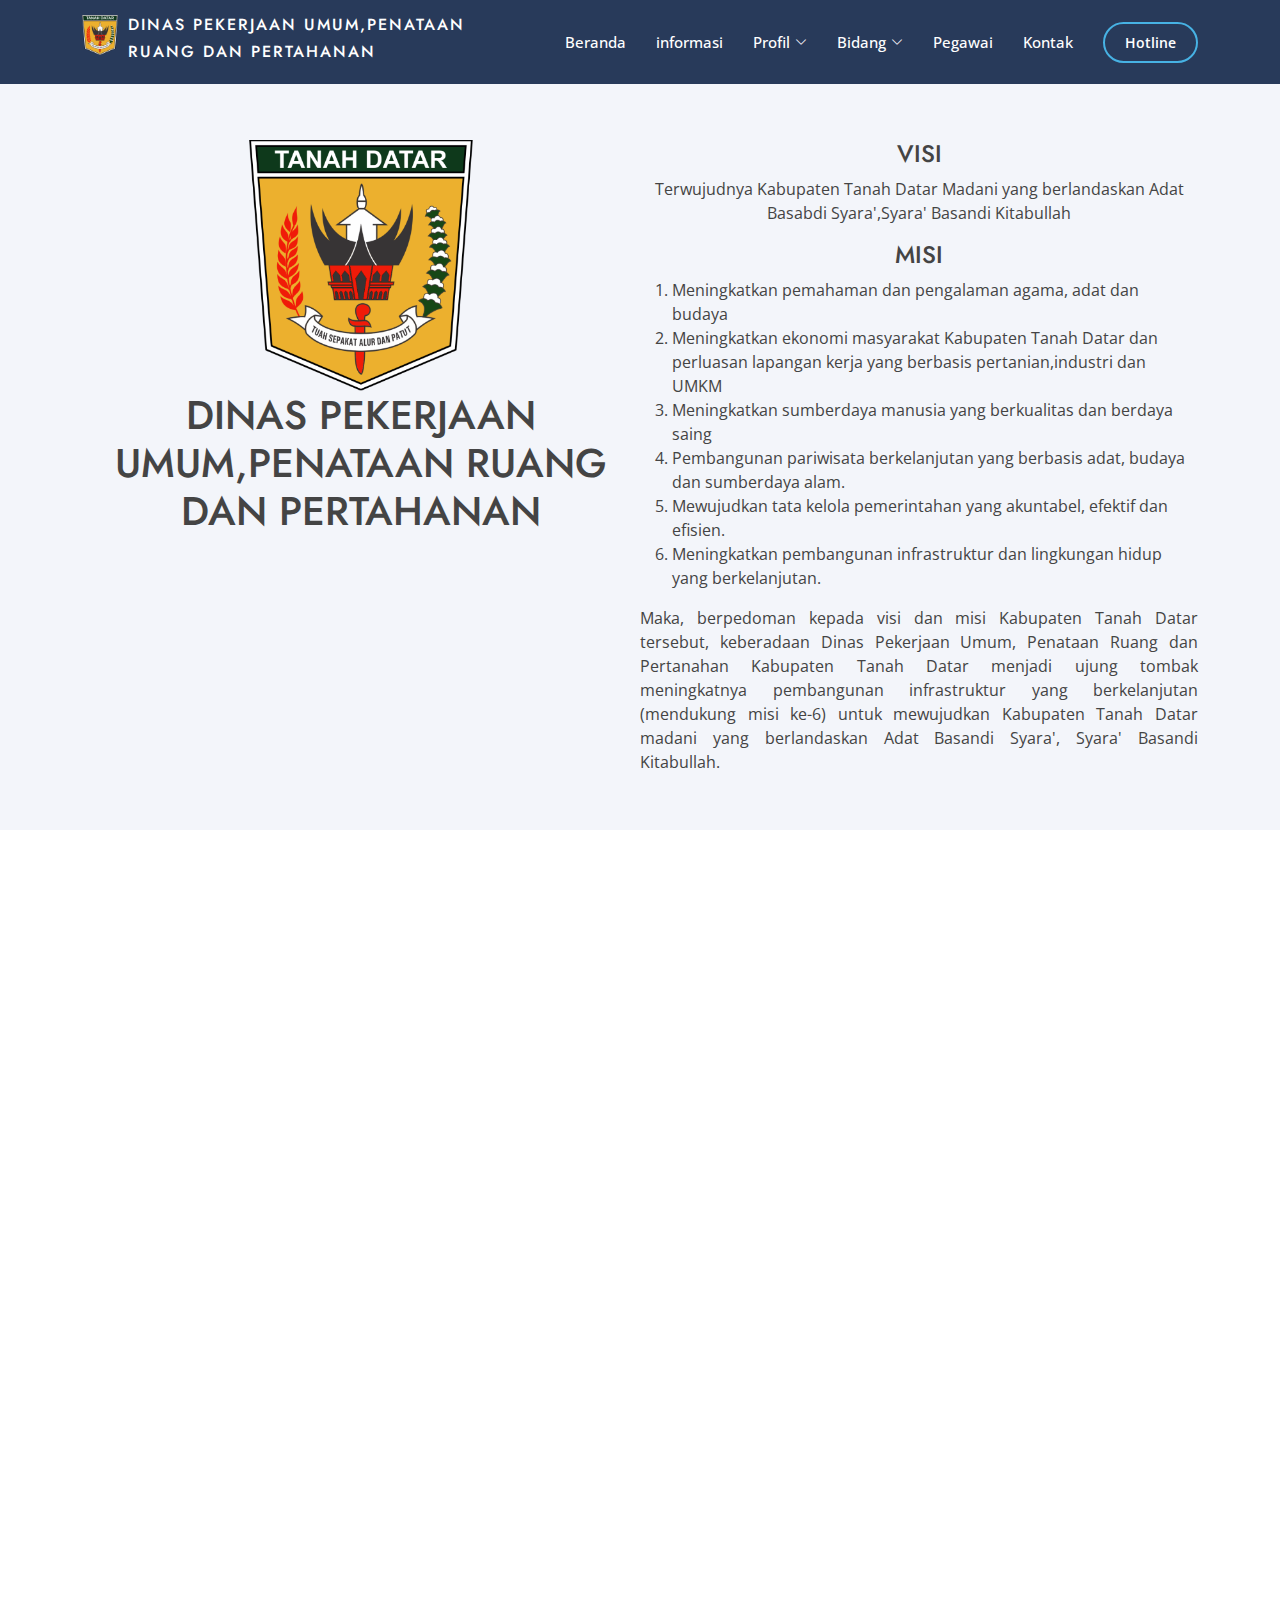
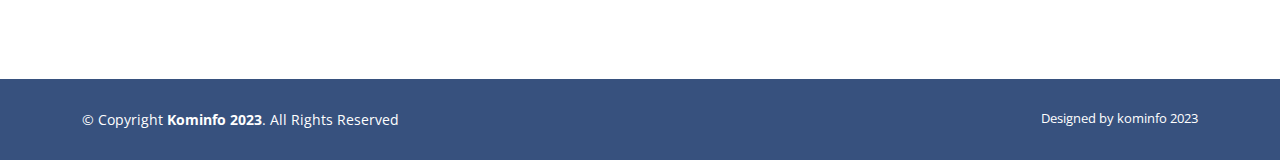
<file: visi-misi.html>
<!DOCTYPE html>
<html lang="en">

<head>
  <meta charset="utf-8">
  <meta content="width=device-width, initial-scale=1.0" name="viewport">

  <title>VISI MISI</title>
  <meta content="" name="description">
  <meta content="" name="keywords">

  <!-- Favicons -->
  <link href="assets/img/logo.png" rel="icon">
  <link href="assets/img/logo.png" rel="apple-touch-icon">

  <!-- Google Fonts -->
  <link href="https://fonts.googleapis.com/css?family=Open+Sans:300,300i,400,400i,600,600i,700,700i|Jost:300,300i,400,400i,500,500i,600,600i,700,700i|Poppins:300,300i,400,400i,500,500i,600,600i,700,700i" rel="stylesheet">

  <!-- Vendor CSS Files -->
  <link href="assets/vendor/aos/aos.css" rel="stylesheet">
  <link href="assets/vendor/bootstrap/css/bootstrap.min.css" rel="stylesheet">
  <link href="assets/vendor/bootstrap-icons/bootstrap-icons.css" rel="stylesheet">
  <link href="assets/vendor/boxicons/css/boxicons.min.css" rel="stylesheet">
  <link href="assets/vendor/glightbox/css/glightbox.min.css" rel="stylesheet">
  <link href="assets/vendor/remixicon/remixicon.css" rel="stylesheet">
  <link href="assets/vendor/swiper/swiper-bundle.min.css" rel="stylesheet">

  <!-- Template Main CSS File -->
  <link href="assets/css/style.css" rel="stylesheet">
</head>

<body>

  <!-- ======= Header ======= -->
  <header id="header" class="fixed-top ">
    <div class="container d-flex align-items-center">
      <a href="index.html" class="logo me-auto d-flex"><img src="assets/img/logo.png" alt="" class="img-fluid">
        <div class="pd-l10"><h6>DINAS PEKERJAAN UMUM,PENATAAN</h6><h6>RUANG DAN PERTAHANAN</h6></div>
      </a>

      <nav id="navbar" class="navbar">
        <ul>
          <li><a class="nav-link scrollto" href="index.html">Beranda</a></li>
          <li><a class="nav-link scrollto" href="list-berita-lokal.html">informasi</a></li>
          <li class="dropdown"><a href="#"><span>Profil</span> <i class="bi bi-chevron-down"></i></a>
            <ul>
              <li><a href="visi-misi.html"><span>Visi Misi</span></a></li>
              <li><a href="ppid.html">Dokumen Informasi(PPID)</a></li>
            </ul>
          </li>
          <li class="dropdown"><a href="#"><span>Bidang</span> <i class="bi bi-chevron-down"></i></a>
            <ul>
              <li class="dropdown"><a href="#"><span>Tata Ruang</span> <i class="bi bi-chevron-right"></i></a>
                <ul>
                  <li><a href="#">Ruang Data</a></li>
                  <li><a href="#">Informasi Pemanfaatan Ruang</a></li>
                </ul>
              </li>
              <li><a href="#">Cipta Karya</a></li>
              <li><a href="#">Pengelola Sumber Daya Air</a></li>
              <li><a href="#">Bina Marga</a></li>
              <li><a href="#">Pertahanan</a></li>
            </ul>
          </li>
          <li><a class="nav-link scrollto" href="pegawai.html">Pegawai</a></li>
          <li><a class="nav-link scrollto" href="#contact">Kontak</a></li>
          <li><a class="getstarted scrollto" href="#">Hotline</a></li>
        </ul>
        <i class="bi bi-list mobile-nav-toggle"></i>
      </nav><!-- .navbar -->

    </div>
  </header><!-- End Header -->
  <main id="main">
    <!-- ======= visimisi ======= -->
    <section id="visimisi" class="visimisi section-bg">
      <div class="container" data-aos="fade-up">
        <div class="d-flex">
          <div class="hero-img">
            <img src="assets/img/pu.png" alt="">
            <div class="kedinasan"> <h1>DINAS PEKERJAAN UMUM,PENATAAN RUANG DAN PERTAHANAN</h1></div>
           
          </div>
          <div class="tulisan">
            <div class="judul">
              <div class="none text-break">
              <h2 >DINAS PEKERJAAN UMUM ,PENATAAN RUANG DAN PERTAHANAN</h2>
              </div>
            <h4>VISI</h4>
          </div>
          <div >
            <p class="visi">Terwujudnya Kabupaten Tanah Datar Madani yang 
            berlandaskan Adat Basabdi Syara',Syara' Basandi Kitabullah</p>
          </div>
          <div class="row content ">
            <div class="judul">
              <h4>MISI</h4>
              <ol class="misi">
                <li>Meningkatkan pemahaman dan pengalaman agama, adat dan budaya</li>
                <li> Meningkatkan ekonomi masyarakat Kabupaten Tanah Datar dan perluasan lapangan kerja yang berbasis pertanian,industri dan UMKM</li>
                <li> Meningkatkan sumberdaya manusia yang berkualitas dan berdaya saing</li>
                <li> Pembangunan pariwisata berkelanjutan yang berbasis adat, budaya dan sumberdaya alam.</li>
                <li> Mewujudkan tata kelola pemerintahan yang akuntabel, efektif dan efisien.</li>
                <li> Meningkatkan pembangunan infrastruktur dan lingkungan hidup yang berkelanjutan.</li>
              </ol>
              <p class="penutup"> Maka, berpedoman kepada visi dan misi Kabupaten Tanah Datar tersebut, 
                keberadaan Dinas Pekerjaan Umum, Penataan Ruang dan Pertanahan 
                Kabupaten Tanah Datar menjadi ujung tombak meningkatnya pembangunan
                infrastruktur yang berkelanjutan (mendukung misi ke-6) untuk mewujudkan 
                Kabupaten Tanah Datar madani yang berlandaskan Adat Basandi Syara',
                 Syara' Basandi Kitabullah.</p>
            </div>
          </div>
        </div>
        </div>
      </div>
    </section> 
    <!-- End visimisi -->

    <!-- ======= Contact Section ======= -->
    <section id="contact" class="contact">
      <div class="container" data-aos="fade-up">

        <div class="section-title">
          <h2>Informasi Lebih Lanjut</h2>
        </div>

        <div class="row">

          <div class="col-lg-5 d-flex align-items-stretch">
            <div class="info">
              <div class="address">
                <i class="bi bi-geo-alt"></i>
                <h4>Lokasi:</h4>
                <p>Kompleks Perkantoran Pemerintah Kabupaten Tanah Datar, Jl. Sultan Alam Bagagarsyah, Pagaruyung, Batusangkar - Kode Pos: 27281</p>
              </div>

              <div class="email">
                <i class="bi bi-envelope"></i>
                <h4>Email:</h4>
                <p>pu@tanahdatar.go.id</p>
              </div>

              <div class="phone">
                <i class="bi bi-phone"></i>
                <h4>Kontak:</h4>
                <p>(0752) 71814</p>
              </div>

              <iframe src="https://www.google.com/maps/embed?pb=!1m18!1m12!1m3!1d3989.681832390542!2d100.62278717500847!3d-0.4739248352778717!2m3!1f0!2f0!3f0!3m2!1i1024!2i768!4f13.1!3m3!1m2!1s0x2e2ad2d15d54cf0b%3A0x4a97de3800ec8c80!2sDinas%20Pekerjaan%20Umum%2C%20Penataan%20Ruang%20dan%20Pertanahan%20Kabupaten%20Tanah%20Datar!5e0!3m2!1sid!2sid!4v1693280457839!5m2!1sid!2sid" allowfullscreen="" loading="lazy" referrerpolicy="no-referrer-when-downgrade"frameborder="0" style="border:0; width: 100%; height: 290px;" allowfullscreen></iframe>
            </div>

          </div>

          <div class="col-lg-7 mt-5 mt-lg-0 d-flex align-items-stretch">
            <form action="forms/contact.php" method="post" role="form" class="php-email-form">
              <div class="row">
                <div class="form-group col-md-6">
                  <label for="name">Nama</label>
                  <input type="text" name="name" class="form-control" id="name" required>
                </div>
                <div class="form-group col-md-6">
                  <label for="name">Email</label>
                  <input type="email" class="form-control" name="email" id="email" required>
                </div>
              </div>
              <div class="form-group">
                <label for="name">Subjek</label>
                <input type="text" class="form-control" name="subject" id="subject" required>
              </div>
              <div class="form-group">
                <label for="name">Pesan</label>
                <textarea class="form-control" name="message" rows="10" required></textarea>
              </div>
              <div class="my-3">
                <div class="loading">Loading</div>
                <div class="error-message"></div>
                <div class="sent-message">PesaN Kamu Telah Terkirim, Terima Kasih!</div>
              </div>
              <div class="text-center"><button type="submit">Send Message</button></div>
            </form>
          </div>

        </div>

      </div>
    </section><!-- End Contact Section -->

  </main><!-- End #main -->

  <!-- ======= Footer ======= -->
  <footer id="footer">
    <div class="container footer-bottom clearfix">
      <div class="copyright">
        &copy; Copyright <strong><span>Kominfo 2023</span></strong>. All Rights Reserved
      </div>
      <div class="credits">
        Designed by kominfo 2023
      </div>
    </div>
  </footer><!-- End Footer -->

  <div id="preloader"></div>
  <a href="#" class="back-to-top d-flex align-items-center justify-content-center"><i class="bi bi-arrow-up-short"></i></a>

  <!-- Vendor JS Files -->
  <script src="assets/vendor/aos/aos.js"></script>
  <script src="assets/vendor/bootstrap/js/bootstrap.bundle.min.js"></script>
  <script src="assets/vendor/glightbox/js/glightbox.min.js"></script>
  <script src="assets/vendor/isotope-layout/isotope.pkgd.min.js"></script>
  <script src="assets/vendor/swiper/swiper-bundle.min.js"></script>
  <script src="assets/vendor/waypoints/noframework.waypoints.js"></script>
  <script src="assets/vendor/php-email-form/validate.js"></script>

  <!-- Template Main JS File -->
  <script src="assets/js/main.js"></script>

</body>

</html>
</file>
<file: assets/css/style.css>
/*--------------------------------------------------------------
# General
--------------------------------------------------------------*/
body {
  font-family: "Open Sans", sans-serif;
  color: #444444;
}

a {
  color: #000000;
  text-decoration: none;
}

h1,
h2,
h3,
h4,
h5,
h6 {
  font-family: "Jost", sans-serif;
}
.cek{
  border: 1px solid red;
}
/*--------------------------------------------------------------
# Preloader
--------------------------------------------------------------*/
#preloader {
  position: fixed;
  top: 0;
  left: 0;
  right: 0;
  bottom: 0;
  z-index: 9999;
  overflow: hidden;
  background: #37517e;
}

#preloader:before {
  content: "";
  position: fixed;
  top: calc(50% - 30px);
  left: calc(50% - 30px);
  border: 6px solid #37517e;
  border-top-color: #fff;
  border-bottom-color: #fff;
  border-radius: 50%;
  width: 60px;
  height: 60px;
  animation: animate-preloader 1s linear infinite;
}

@keyframes animate-preloader {
  0% {
    transform: rotate(0deg);
  }

  100% {
    transform: rotate(360deg);
  }
}

/*--------------------------------------------------------------
# Back to top button
--------------------------------------------------------------*/
.back-to-top {
  position: fixed;
  visibility: hidden;
  opacity: 0;
  right: 15px;
  bottom: 15px;
  z-index: 996;
  background: #47b2e4;
  width: 40px;
  height: 40px;
  border-radius: 50px;
  transition: all 0.4s;
}

.back-to-top i {
  font-size: 24px;
  color: #fff;
  line-height: 0;
}

.back-to-top:hover {
  background: #6bc1e9;
  color: #fff;
}

.back-to-top.active {
  visibility: visible;
  opacity: 1;
}

/*--------------------------------------------------------------
# Header
--------------------------------------------------------------*/
#header {
  transition: all 0.5s;
  z-index: 997;
  padding: 15px 0;
  background: rgba(40, 58, 90);
}

#header.header-scrolled {
  background: rgba(40, 58, 90, 0.9);
}

#header .logo {
  margin: 0;
  padding: 0;
  line-height: 1;
  letter-spacing: 2px;
  text-transform: uppercase;
  max-width: fit-content;
}

#header .logo a h3 {
  color: #ff0000;
  font-size: 20px;
  font-style: normal;
  font-weight: 400;
  line-height: normal;
}

#header .logo img {
  max-height: 40px;
}
#header .logo .pd-l10{
  padding-left: 10px;
}
@media (max-width: 991px) {
  #header .logo h6 {
    display: none;
  }
}


/*--------------------------------------------------------------
# Navigation Menu
--------------------------------------------------------------*/
/**
* Desktop Navigation 
*/
.fixed-top a h6{
  color: white;
}
.navbar {
  padding: 0;
}

.navbar ul {
  margin: 0;
  padding: 0;
  display: flex;
  list-style: none;
  align-items: center;
}

.navbar li {
  position: relative;
}

.navbar a,
.navbar a:focus {
  display: flex;
  align-items: center;
  justify-content: space-between;
  padding: 10px 0 10px 30px;
  font-size: 15px;
  font-weight: 500;
  color: #fff;
  white-space: nowrap;
  transition: 0.3s;
}

.navbar a i,
.navbar a:focus i {
  font-size: 12px;
  line-height: 0;
  margin-left: 5px;
}

.navbar a:hover,
.navbar .active,
.navbar .active:focus,
.navbar li:hover>a {
  color: #47b2e4;
}

.navbar .getstarted,
.navbar .getstarted:focus {
  padding: 8px 20px;
  margin-left: 30px;
  border-radius: 50px;
  color: #fff;
  font-size: 14px;
  border: 2px solid #47b2e4;
  font-weight: 600;
}

.navbar .getstarted:hover,
.navbar .getstarted:focus:hover {
  color: #fff;
  background: #31a9e1;
}

.navbar .dropdown ul {
  display: block;
  position: absolute;
  left: 14px;
  top: calc(100% + 30px);
  margin: 0;
  padding: 10px 0;
  z-index: 99;
  opacity: 0;
  visibility: hidden;
  background: #fff;
  box-shadow: 0px 0px 30px rgba(127, 137, 161, 0.25);
  transition: 0.3s;
  border-radius: 4px;
}

.navbar .dropdown ul li {
  min-width: 200px;
}

.navbar .dropdown ul a {
  padding: 10px 20px;
  font-size: 14px;
  text-transform: none;
  font-weight: 500;
  color: #0c3c53;
}

.navbar .dropdown ul a i {
  font-size: 12px;
}

.navbar .dropdown ul a:hover,
.navbar .dropdown ul .active:hover,
.navbar .dropdown ul li:hover>a {
  color: #47b2e4;
}

.navbar .dropdown:hover>ul {
  opacity: 1;
  top: 100%;
  visibility: visible;
}

.navbar .dropdown .dropdown ul {
  top: 0;
  left: calc(100% - 30px);
  visibility: hidden;
}

.navbar .dropdown .dropdown:hover>ul {
  opacity: 1;
  top: 0;
  left: 100%;
  visibility: visible;
}

@media (max-width: 1366px) {
  .navbar .dropdown .dropdown ul {
    left: -90%;
  }

  .navbar .dropdown .dropdown:hover>ul {
    left: -100%;
  }
}

/**
* Mobile Navigation 
*/
.mobile-nav-toggle {
  color: #fff;
  font-size: 28px;
  cursor: pointer;
  display: none;
  line-height: 0;
  transition: 0.5s;
}

.mobile-nav-toggle.bi-x {
  color: #fff;
}

@media (max-width: 991px) {
  .mobile-nav-toggle {
    display: block;
  }

  .navbar ul {
    display: none;
  }
}

.navbar-mobile {
  position: fixed;
  overflow: hidden;
  top: 0;
  right: 0;
  left: 0;
  bottom: 0;
  background: rgba(40, 58, 90, 0.9);
  transition: 0.3s;
  z-index: 999;
}

.navbar-mobile .mobile-nav-toggle {
  position: absolute;
  top: 15px;
  right: 15px;
}

.navbar-mobile ul {
  display: block;
  position: absolute;
  top: 55px;
  right: 15px;
  bottom: 15px;
  left: 15px;
  padding: 10px 0;
  border-radius: 10px;
  background-color: #fff;
  overflow-y: auto;
  transition: 0.3s;
}

.navbar-mobile a,
.navbar-mobile a:focus {
  padding: 10px 20px;
  font-size: 15px;
  color: #37517e;
}

.navbar-mobile a:hover,
.navbar-mobile .active,
.navbar-mobile li:hover>a {
  color: #47b2e4;
}

.navbar-mobile .getstarted,
.navbar-mobile .getstarted:focus {
  margin: 15px;
  color: #37517e;
}

.navbar-mobile .dropdown ul {
  position: static;
  display: none;
  margin: 10px 20px;
  padding: 10px 0;
  z-index: 99;
  opacity: 1;
  visibility: visible;
  background: #fff;
  box-shadow: 0px 0px 30px rgba(127, 137, 161, 0.25);
}

.navbar-mobile .dropdown ul li {
  min-width: 200px;
}

.navbar-mobile .dropdown ul a {
  padding: 10px 20px;
}

.navbar-mobile .dropdown ul a i {
  font-size: 12px;
}

.navbar-mobile .dropdown ul a:hover,
.navbar-mobile .dropdown ul .active:hover,
.navbar-mobile .dropdown ul li:hover>a {
  color: #47b2e4;
}

.navbar-mobile .dropdown>.dropdown-active {
  display: block;
  visibility: visible !important;
}

/*--------------------------------------------------------------
# Hero Section
--------------------------------------------------------------*/
#hero {
  width: 100%;
  height: 100vh;
  background: #37517e;
}

#hero .container {
  padding-top: 72px;
}

#hero h1 {
  margin: 0 0 10px 0;
  font-size: 38px;
  font-weight: 700;
  line-height: 56px;
  color: #fff;
}

#hero h2 {
  color: rgba(255, 255, 255, 0.6);
  margin-bottom: 50px;
  font-size: 24px;
}

#hero .btn-get-started {
  font-weight: 700;
  font-size: 16px;
  letter-spacing: 1px;
  display: inline-block;
  padding: 10px 28px 11px 28px;
  border-radius: 50px;
  transition: 0.5s;
  color: #fff;
  background: #47b2e4;
}

#hero .btn-get-started:hover {
  background: #209dd8;
}

#hero .animated {
  animation: up-down 2s ease-in-out infinite alternate-reverse both;
  margin-left: 22%;
  justify-content: center;
}

@media (max-width: 991px) {
  #hero {
    height: 100vh;
    text-align: center;
  }

  #hero .animated {
    animation: none;
    margin-left: 0px;
  }

  #hero .pu-img {
    text-align: center;
  }

  #hero .pu-img img {
    max-width: 30%;
  }
}

@media (max-width: 768px) {
  #hero h1 {
    font-size: 28px;
    line-height: 36px;
  }

  #hero h2 {
    font-size: 18px;
    line-height: 24px;
    margin-bottom: 30px;
  }

  #hero .pu-img img {
    width: 50%;
  }
}

@media (max-width: 575px) {
  #hero .pu-img img {
    width: 80%;
  }

  #hero .btn-get-started {
    font-size: 16px;
    padding: 10px 24px 11px 24px;
  }
}

@keyframes up-down {
  0% {
    transform: translateY(10px);
  }

  100% {
    transform: translateY(-10px);
  }
}

/*--------------------------------------------------------------
# Sections General
--------------------------------------------------------------*/
section {
  padding: 40px 0;
  overflow: hidden;
}

.section-bg {
  background-color: #f3f5fa;
}

.section-title {
  text-align: center;
  padding-bottom: 5px;
}

.section-title h2 {
  font-size: 32px;
  font-weight: bold;
  text-transform: uppercase;
  margin-bottom: 20px;
  padding-bottom: 20px;
  position: relative;
  color: #37517e;
}

.section-title h2::before {
  content: "";
  position: absolute;
  display: block;
  width: 120px;
  height: 1px;
  background: #ddd;
  bottom: 1px;
  left: calc(50% - 60px);
}

.section-title h2::after {
  content: "";
  position: absolute;
  display: block;
  width: 40px;
  height: 3px;
  background: #47b2e4;
  bottom: 0;
  left: calc(50% - 20px);
}

.section-title p {
  margin-bottom: 0;
  color: #37517e;

}
/*--------------------------------------------------------------
# berita General
--------------------------------------------------------------*/
.about .ukuran{
  font-size: 30px;
}
.about .photo-news{
  width: 500px;
  border: 1px solid black;
  border-radius: 10px;
  margin-bottom: 20px;
  background-size: cover;
}
.about img{
  max-width: 100%;
}
.line{
  border-right: 2px black solid;
}
.about .content p:last-child {
  margin-bottom: 0;
}
.about .btn-selengkapnya{
  font-weight: 500;
  font-size: 14px;
  letter-spacing: 1px;
  display: inline-block;
  padding: 12px;
  margin-bottom: 20px;
  border-radius: 10px;
  transition: 0.3s;
  line-height: 1;
  color: hsl(0, 0%, 0%);
  animation-delay: 0.8s;
  margin-left: 45%;
  border: 2px solid #000000;
}

.about .content .btn-selengkapnya:hover {
  background: #47b2e4;
  color: #fff;
  border: 2px solid #47b2e4;
  text-decoration: none;
}
.about .btn-other{
  width: 300px;
  text-align: center;
  font-weight: 500;
  font-size: 14px;
  letter-spacing: 1px;
  display: inline-block;
  padding: 12px;
  border-radius: 10px;
  transition: 0.3s;
  line-height: 1;
  color: hsl(0, 0%, 0%);
  animation-delay: 0.8s;
  margin-left: 25%;
  border: 2px solid #000000;
  background: #000000;
  color: #fff;
}

.about .content .btn-other:hover {
  background: #47b2e4;
  color: #fff;
  border: 2px solid #47b2e4;
  text-decoration: none;
}
@media (max-width: 991px) {
  .about .line{
    border-right: none;
    padding-bottom: 30px;
    border-bottom: 2px black solid;
  }
  
}
@media (max-width: 768px){
  .about .btn-selengkapnya{
    margin-left: 20%;
  }
  .about .photo-news{
    width: 350px;
    height: 225px;
  }
  .about .btn-other{
    margin-left: 13%;
  }

}
@media (max-width: 575px){
  .about .btn-selengkapnya{
    margin-left: 13%;
  }

  .about .photo-news{
    width: 335px;
    height: 225px;
  }
  .about .btn-other{
    margin-left: 15%;
  }
}

/*--------------------------------------------------------------
# news
--------------------------------------------------------------*/
.news .judul{
  margin-top: 4%;
}
.news .news-tanggal{
  display: flex;
 justify-content: center;
}
.news .news-img{
  display: flex;
  justify-content: center;
  margin-bottom: 15px;
}
.news .news-img img{
  max-width: 500px;
  max-height: 300px;
}
.news .content{
  text-align: justify;
}
@media (max-width: 991px) {
  .news .judul{
    margin-top: 6%;
  }
}
@media (max-width: 768px){
  .news .judul{
    margin-top: 10%;
  }
}
@media (max-width: 575px){
  .news .judul{
    margin-top: 14%;
  }
}

/*--------------------------------------------------------------
# othet news
--------------------------------------------------------------*/
.portfolio .portfolio-item .portfolio-img {
  overflow: hidden;
}

.portfolio .portfolio-item .portfolio-img img {
  transition: all 0.6s;
  max-width: 410px;
  max-height: 200px;
}

.portfolio .portfolio-item .portfolio-info {
  opacity: 0;
  position: absolute;
  left: 10px;
  bottom: 0;
  z-index: 3;
  right: 10px;
  transition: all 0.3s;
  background: rgba(55, 81, 126, 0.8);
  padding: 10px 15px;
}

.portfolio .portfolio-item .portfolio-info h4 {
  font-size: 18px;
  color: #fff;
  font-weight: 600;
  color: #fff;
  margin-bottom: 0px;
}

.portfolio .portfolio-item .portfolio-info p {
  color: #f9fcfe;
  font-size: 14px;
  margin-bottom: 0;
}

.portfolio .portfolio-item .portfolio-info .details-link {
  position: absolute;
  right: 40px;
  font-size: 24px;
  top: calc(50% - 18px);
  color: #fff;
  transition: 0.3s;
}

.portfolio .portfolio-item .portfolio-info .details-link:hover {
  color: #47b2e4;
}

.portfolio .portfolio-item .portfolio-info .details-link {
  right: 10px;
}

.portfolio .portfolio-item:hover .portfolio-img img {
  transform: scale(1.15);
}

.portfolio .portfolio-item:hover .portfolio-info {
  opacity: 1;
}


.portfolio .btn-selengkapnya{
  font-weight: 500;
  font-size: 14px;
  letter-spacing: 1px;
  display: inline-block;
  padding: 12px;
  margin-top: 10px;
  border-radius: 10px;
  transition: 0.3s;
  line-height: 1;
  color: hsl(0, 0%, 0%);
  animation-delay: 0.8s;
  margin-left: 88%;
  border: 2px solid #000000;
  
}
.portfolio .btn-selengkapnya:hover {
  background: #47b2e4;
  color: #fff;
  border: 2px solid #47b2e4;
  text-decoration: none;
}
@media (max-width: 991px) {
  .portfolio .portfolio-item{
    overflow: hidden;
    max-width: 240px;
    max-height: 120px;
  }
  .portfolio .btn-selengkapnya{
    margin-left: 78%;
    margin-top: 10px;
  }
  
}
@media (max-width: 768px){
  .portfolio .portfolio-item{
    overflow: hidden;
    max-width: 350px;
    max-height: 120px;
    margin-left: 5%;
    margin-bottom: 10px;
    /* justify-content: center; */
  }
  .portfolio .btn-selengkapnya{
    margin-left: auto;
    margin-top: 10px;
    padding: 10px 120px 10px 120px;
  }
}
@media (max-width: 575px){
  .portfolio .portfolio-item{
    overflow: hidden;
    max-width: 330px;
    max-height: 120px;
    margin-left: 5%;
    margin-bottom: 10px;
    /* justify-content: center; */
  }
  .portfolio .btn-selengkapnya{
    margin-left: auto;
    margin-top: 10px;
    padding: 10px 105px 10px 105px;
  }
}
/*--------------------------------------------------------------
# visi misi
--------------------------------------------------------------*/
.visimisi{
  margin: 70px 0 30px 0;
}
.visimisi .hero-img {
  max-width: 50%;
  margin-top: 30px;
}

.visimisi .hero-img img {
  max-width: 70%;
  max-height: 60%;
  padding-left: 30%;
}
.visimisi .visi{
font-size: medium;
text-align: center;
}
.visimisi .misi{
  font-size: medium;
  text-align: left;
}
.visimisi .judul h4{
  text-align:center;
}
.visimisi .penutup{
  text-align: justify;
}
.visimisi .tulisan{
  max-width: 50%;
  margin-top: 30px;
  
}
.visimisi .kedinasan{
  text-align: center;
}
.visimisi .none{
  display: none;
}
@media (max-width: 991px) {
  .visimisi .hero-img {
  max-width: 50%;
  margin-top: 30px;
  padding-top: 30%;
}
}
@media (max-width: 768px){
  .visimisi .hero-img {
    display: none;
  }
  .visimisi .tulisan{
    max-width: 100%;
    margin-top: 5px;
  }
  .visimisi .judul .none{
    display: inline;
  }
}
/*--------------------------------------------------------------
# list news
--------------------------------------------------------------*/
.beritalokal .baco-img{
width: 300px;
height: 150px;
}
@media (max-width: 768px){
.beritalokal .baco-img{
  width: 350px;
  height: 150px;
}
.beritalokal .mobile{
flex-direction: column;
}
}
/*--------------------------------------------------------------
# Contact
--------------------------------------------------------------*/
.contact .info {
  border-top: 3px solid #47b2e4;
  border-bottom: 3px solid #47b2e4;
  padding: 30px;
  background: #fff;
  width: 100%;
  box-shadow: 0 0 24px 0 rgba(0, 0, 0, 0.1);
}

.contact .info i {
  font-size: 20px;
  color: #47b2e4;
  float: left;
  width: 44px;
  height: 44px;
  background: #e7f5fb;
  display: flex;
  justify-content: center;
  align-items: center;
  border-radius: 50px;
  transition: all 0.3s ease-in-out;
}

.contact .info h4 {
  padding: 0 0 0 60px;
  font-size: 22px;
  font-weight: 600;
  margin-bottom: 5px;
  color: #37517e;
}

.contact .info p {
  padding: 0 0 10px 60px;
  margin-bottom: 20px;
  font-size: 14px;
  color: #6182ba;
}

.contact .info .email p {
  padding-top: 5px;
}

.contact .info .social-links {
  padding-left: 60px;
}

.contact .info .social-links a {
  font-size: 18px;
  display: inline-block;
  background: #333;
  color: #fff;
  line-height: 1;
  padding: 8px 0;
  border-radius: 50%;
  text-align: center;
  width: 36px;
  height: 36px;
  transition: 0.3s;
  margin-right: 10px;
}

.contact .info .social-links a:hover {
  background: #47b2e4;
  color: #fff;
}

.contact .info .email:hover i,
.contact .info .address:hover i,
.contact .info .phone:hover i {
  background: #47b2e4;
  color: #fff;
}

.contact .php-email-form {
  width: 100%;
  border-top: 3px solid #47b2e4;
  border-bottom: 3px solid #47b2e4;
  padding: 30px;
  background: #fff;
  box-shadow: 0 0 24px 0 rgba(0, 0, 0, 0.12);
}

.contact .php-email-form .form-group {
  padding-bottom: 8px;
}

.contact .php-email-form .validate {
  display: none;
  color: red;
  margin: 0 0 15px 0;
  font-weight: 400;
  font-size: 13px;
}

.contact .php-email-form .error-message {
  display: none;
  color: #fff;
  background: #ed3c0d;
  text-align: left;
  padding: 15px;
  font-weight: 600;
}

.contact .php-email-form .error-message br+br {
  margin-top: 25px;
}

.contact .php-email-form .sent-message {
  display: none;
  color: #fff;
  background: #18d26e;
  text-align: center;
  padding: 15px;
  font-weight: 600;
}

.contact .php-email-form .loading {
  display: none;
  background: #fff;
  text-align: center;
  padding: 15px;
}

.contact .php-email-form .loading:before {
  content: "";
  display: inline-block;
  border-radius: 50%;
  width: 24px;
  height: 24px;
  margin: 0 10px -6px 0;
  border: 3px solid #18d26e;
  border-top-color: #eee;
  animation: animate-loading 1s linear infinite;
}

.contact .php-email-form .form-group {
  margin-bottom: 20px;
}

.contact .php-email-form label {
  padding-bottom: 8px;
}

.contact .php-email-form input,
.contact .php-email-form textarea {
  border-radius: 0;
  box-shadow: none;
  font-size: 14px;
  border-radius: 4px;
}

.contact .php-email-form input:focus,
.contact .php-email-form textarea:focus {
  border-color: #47b2e4;
}

.contact .php-email-form input {
  height: 44px;
}

.contact .php-email-form textarea {
  padding: 10px 12px;
}

.contact .php-email-form button[type=submit] {
  background: #47b2e4;
  border: 0;
  padding: 12px 34px;
  color: #fff;
  transition: 0.4s;
  border-radius: 50px;
}

.contact .php-email-form button[type=submit]:hover {
  background: #209dd8;
}

@keyframes animate-loading {
  0% {
    transform: rotate(0deg);
  }

  100% {
    transform: rotate(360deg);
  }
}

/*--------------------------------------------------------------
# Breadcrumbs
--------------------------------------------------------------*/
.breadcrumbs {
  padding: 15px 0;
  background: #f3f5fa;
  min-height: 40px;
  margin-top: 72px;
}

@media (max-width: 992px) {
  .breadcrumbs {
    margin-top: 68px;
  }
}

.breadcrumbs h2 {
  font-size: 28px;
  font-weight: 600;
  color: #37517e;
}

.breadcrumbs ol {
  display: flex;
  flex-wrap: wrap;
  list-style: none;
  padding: 0 0 10px 0;
  margin: 0;
  font-size: 14px;
}

.breadcrumbs ol li+li {
  padding-left: 10px;
}

.breadcrumbs ol li+li::before {
  display: inline-block;
  padding-right: 10px;
  color: #4668a2;
  content: "/";
}

/*--------------------------------------------------------------
# Footer
--------------------------------------------------------------*/
#footer {
  font-size: 14px;
  background: #37517e;
}
#footer .footer-bottom {
  padding-top: 30px;
  padding-bottom: 30px;
  color: #fff;
}

#footer .copyright {
  float: left;
}

#footer .credits {
  float: right;
  font-size: 13px;
}

#footer .credits a {
  transition: 0.3s;
}

@media (max-width: 768px) {
  #footer .footer-bottom {
    padding-top: 20px;
    padding-bottom: 20px;
  }

  #footer .copyright,
  #footer .credits {
    text-align: center;
    float: none;
  }

  #footer .credits {
    padding-top: 4px;
  }
}
</file>
